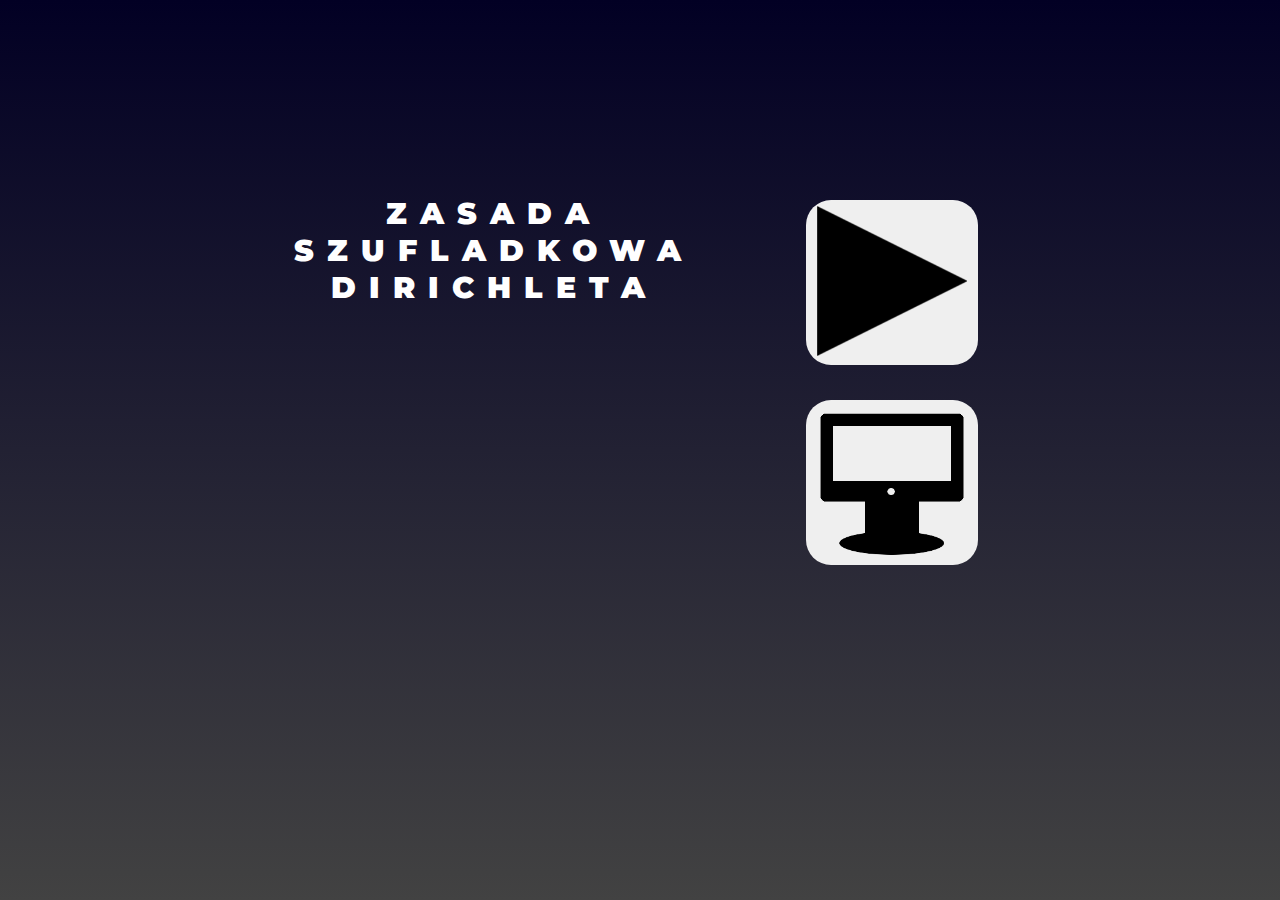
<file: index.html>
﻿<!DOCTYPE html>
<html lang="pl">
<head>
  <meta charset="UTF-8">
  <meta name="viewport" content="width=device-width, initial-scale=1.0">
  <meta http-equiv="x-ua-compatible" content="IE=edge">
  <title>Strona startowa</title>
  <link rel="stylesheet" href="styles.css">
    <script type="text/javascript" src="js/jquery-3.6.0.min.js"></script>
  <script src="js/three.js"></script>
  <script src="js/OrbitControls.js"></script>
  <script src="js/GLTFLoader.js"></script>
  <script src="https://cdnjs.cloudflare.com/ajax/libs/gsap/3.10.3/gsap.min.js"></script>
</head>
<body>

<audio id="audio" src="audio/1.ogg"></audio>
<audio src="audio/2.ogg" id="dialog2"></audio>
<audio src="audio/3d.ogg" id="dialog3"></audio>
<audio src="audio/4d.ogg" id="dialog4"></audio>
<audio src="audio/5.ogg" id="dialog5"></audio>
<audio src="audio/tv1.ogg" id="tv1"></audio>
<audio src="audio/tv2.ogg" id="tv2"></audio>
<audio src="audio/tv3.ogg" id="tv3"></audio>

<div class="startsamouczek">
Przytrzymując prawy przycisk myszy, możesz obracać widok. Jeśli po wskazaniu myszą na dany przedmiot kursor zmienia się w ikonę lupy, oznacza to, że możesz wykonać z nim interakcję. Możesz tego dokonać, klikając na niego.
<button id="przycisksamouczek" onclick="showPage2()"><img id="play" src="img/play.png" alt="Graj"></button>
</div>

<div id="wstep">
  <div id="tytul">ZASADA<br>SZUFLADKOWA<br>DIRICHLETA</div>

  <p>
 <button id="przycisk" onclick="showPage()"><img id="play" src="img/play.png" alt="Graj"></button>
  <button id="przycisk2" onClick="myFunction2()"><img id="komputer" src="img/komputer.png" alt="Kompatybilność"></button>
  <button id="przyciskpowrot" onClick="myFunction3()"><img id="back" src="img/back.png" alt="Powrót"></button>
  </p>



<div id="kompatybilnosc">
<table>
<tbody>
<tr>
<td><img id="ie" src="img/ie.png" alt="Logo Internet Explorer"></td>
<td>Strona może działać nieprawidłowo w przeglądarce Internet Explorer.</td>
</tr>
<tr>
<td><img id="telefon" src="img/tel.png" alt="Logo telefonu"></td>
<td>Korzystanie ze strony na urządzeniach mobilnych jest możliwe, ale nie jest rekomendowane.</td>
</tr>
<tr>
<td><img id="karta" src="img/karta.png" alt="Logo karty"></td>
<td>Przełączanie kart podczas działania strony może zakłócić działanie animacji.</td>
</tr>
</tbody>
</table>
</div>  

</div>

  <div id="napisdialog1"></div>
  <div id="divdoprzejscia">
  <a id="przejscie" href="magicznyswiat.html">Przejdź do następnego etapu</a>
  </div>


<script>
var kliknietopodpowiedz = 0;

let INTERSECTED;


function myFunction2() {
    document.getElementById("kompatybilnosc").style.display = "block";
    document.getElementById("tytul").style.display = "none";
    document.getElementById("przycisk").style.display = "none";
    document.getElementById("przycisk2").style.display = "none";
    document.getElementById("przyciskpowrot").style.display = "block";
}

function myFunction3() {
    document.getElementById("kompatybilnosc").style.display = "none";
    document.getElementById("tytul").style.display = "block";
    document.getElementById("przycisk").style.display = "block";
    document.getElementById("przycisk2").style.display = "block";
    document.getElementById("przyciskpowrot").style.display = "none";
}

function showPage2() {
$(".startsamouczek").css("display", "none");
kliknietopodpowiedz += 1;
}

function showPage() {
$(".startsamouczek").css("display", "flex");
document.getElementById("wstep").style.display = "none";
//document.getElementById("loader").style.display = "block";

	const manager = new THREE.LoadingManager( () => {
	document.getElementById("loader").style.display = "none";
	tl.play();
        tl2.play();
        setTimeout(function(){
      document.getElementById("dialog1").play();
      console.log('your audio is started just now');    
      document.getElementById("napisdialog1").style.display = "block";
    }, 7000)	
	});


    var scene = new THREE.Scene( );
    var camera = new THREE.PerspectiveCamera( 75, window.innerWidth / window.innerHeight, 0.1, 1000 );
    //camera.position.set(2.798, 2.811, 2.215);
//camera.position.set(0.038293980007184175, 2.1637192144026995, 2.521759621788866);
camera.position.set(-0.5961288167567185, 1.7505097305519024, 1.9707992882712717
);


    var renderer = new THREE.WebGLRenderer( {antialias:false, alpha:false} );
    renderer.shadowMap.enabled = true;
    renderer.shadowMap.type = THREE.BasicShadowMap;
    renderer.toneMapping = THREE.ReinhardToneMapping;
    renderer.outputEncoding = THREE.sRGBEncoding;
    renderer.setSize( window.innerWidth, window.innerHeight );

    document.body.appendChild( renderer.domElement );
    
    window.addEventListener( 'resize', function( )
    {
    	var width = window.innerWidth;
        var height = window.innerHeight;
	renderer.setSize( width, height );
	camera.aspect = width / height;
	camera.updateProjectionMatrix( );
    } );


    var controls = new THREE.OrbitControls( camera, renderer.domElement );
controls.mouseButtons = {
	LEFT: THREE.MOUSE.PAN,
	MIDDLE: THREE.MOUSE.DOLLY,
	RIGHT: THREE.MOUSE.ROTATE
}
controls.enablePan = true;
controls.enableZoom = false;
controls.maxDistance = 0.001;
controls.enableDamping = true;
//controls.target.set(-0.047601256407736305, 1.617750443593203, -0,3866159232805251);
controls.target.set(-0.596137870171704, 1.7502811811606698, 1.9698257980497274);

// Instantiate a loader
const loader = new THREE.GLTFLoader();

// Load a glTF resource
loader.load(
	// resource URL
	'3dmodels/fsdfdsfd.gltf',
	// called when the resource is loaded
	function ( gltf ) {
		
		gltf.scene.traverse( function( child ) {

        if ( child instanceof THREE.Mesh ) { child.castShadow = true; child.receiveShadow = true;}
		

    } );


		
	
		scene.add( gltf.scene );

		gltf.animations; // Array<THREE.AnimationClip>
		gltf.scene; // THREE.Group
		gltf.scenes; // Array<THREE.Group>
		gltf.cameras; // Array<THREE.Camera>
		gltf.asset; // Object

	},
	// called while loading is progressing
	function ( xhr ) {

		console.log( ( xhr.loaded / xhr.total * 100 ) + '% loaded' );

	},
	// called when loading has errors
	function ( error ) {

		console.log( 'An error happened' );

	}
);


loader.load(
	// resource URL
	'3dmodels/sciany.gltf',
	// called when the resource is loaded
	function ( gltf ) {
		
		gltf.scene.traverse( function( child ) {

        if ( child instanceof THREE.Mesh ) { child.castShadow = false; child.receiveShadow = true;}
		

    } );


		
	
		scene.add( gltf.scene );
		

		gltf.animations; // Array<THREE.AnimationClip>
		gltf.scene; // THREE.Group
		gltf.scenes; // Array<THREE.Group>
		gltf.cameras; // Array<THREE.Camera>
		gltf.asset; // Object

	},
	// called while loading is progressing
	function ( xhr ) {

		console.log( ( xhr.loaded / xhr.total * 100 ) + '% loaded' );

	},
	// called when loading has errors
	function ( error ) {

		console.log( 'An error happened' );

	}
);

var texture5 = new THREE.TextureLoader().load( "3dmodels/sunset-5474905_1920.jpg" );
const geometry2 = new THREE.PlaneGeometry( 10, 10 );
const material2 = new THREE.MeshBasicMaterial( {map: texture5, side: THREE.DoubleSide} ); 
const plane2 = new THREE.Mesh( geometry2, material2 );
plane2.position.set(-0.32, 0.95, -3.35);
scene.add( plane2 );

var texture6 = new THREE.TextureLoader().load( "3dmodels/lustro.jpg" );
const geometry3 = new THREE.PlaneGeometry( 0.8, 1.9);
const material3 = new THREE.MeshBasicMaterial( {map: texture6, side: THREE.DoubleSide} ); 
const plane3 = new THREE.Mesh( geometry3, material3 );
plane3.rotation.y = Math.PI / 2;
plane3.position.set(-4.44, 2.05, -1.73);
scene.add( plane3 );


     //light
const light = new THREE.AmbientLight( 0xffffff, 0.2 );
scene.add( light );

const light2 = new THREE.DirectionalLight( 0xff1100, 1 );
light2.position.set(7.468, 3.843, -10.385);
light2.castShadow = true;
scene.add( light2 );



//raycaster


const raycaster = new THREE.Raycaster();
const pointer = new THREE.Vector2();

function onPointerMove( event ) {

	// calculate pointer position in normalized device coordinates
	// (-1 to +1) for both components

	pointer.x = ( event.clientX / window.innerWidth ) * 2 - 1;
	pointer.y = - ( event.clientY / window.innerHeight ) * 2 + 1;

}

document.addEventListener( 'pointermove', onPointerMove, false );

function render() {



	// update the picking ray with the camera and pointer position
	raycaster.setFromCamera( pointer, camera );

	// calculate objects intersecting the picking ray
if (kliknietopodpowiedz == 1) {
	var intersects = raycaster.intersectObjects([scene.getObjectByName("lozko", true), scene.getObjectByName("Cube005", true), scene.getObjectByName("Cube010", true), scene.getObjectByName("regal", true), scene.getObjectByName("Cube006", true)]);

  if(intersects.length > 0) {
        $('html,body').css('cursor', 'zoom-in');
    } else {
        $('html,body').css('cursor', 'default');
    }

}

}

function onClick(event) {
pointer.x = ( event.clientX / window.innerWidth ) * 2 - 1;
	pointer.y = - ( event.clientY / window.innerHeight ) * 2 + 1;

  raycaster.setFromCamera(pointer, camera);
if (kliknietopodpowiedz == 1) {
  var intersects = raycaster.intersectObjects([scene.getObjectByName("lozko", true)]);
  if (intersects.length > 0) {
   $("#napisdialog1").text("Nie chcę iść spać. Nie czuję się zmęczona.");
   $("#napisdialog1").css("display", "block");

  var sounds = document.getElementsByTagName('audio');
  for(i=0; i<sounds.length; i++) {sounds[i].pause(); sounds[i].currentTime = 0;}

        var audio = document.getElementById("audio");
        audio.play();
audio.onended = function() {
  $("#napisdialog1").css("display", "none");
};

  }
 var intersects = raycaster.intersectObjects([scene.getObjectByName("Cube005", true)]);
 if (intersects.length > 0) {
camera.position.set(-0.011785569786432151, 1.5835298436086773, 5.4344242375057257);
controls.target.set(0, 2.2331790556788727, -1.2542589647597127);
controls.enabled = false;
controls.enableDamping = false;

setTimeout(
    function() {
camera.position.set(-0.5961288167567185, 1.7505097305519024, 1.9707992882712717
);
controls.target.set(-0.596137870171704, 1.7502811811606698, 1.9698257980497274);
controls.enabled = true;
controls.enableDamping = true;
    }, 2500);


}
 var intersects = raycaster.intersectObjects([scene.getObjectByName("Cube010", true)]);
 if (intersects.length > 0) {

var texture = new THREE.TextureLoader().load( "3dmodels/horse-g8795f5d25_1920.jpg" );
var texture2 = new THREE.TextureLoader().load( "3dmodels/robot-2256814_1920.jpg" );
var texture3 = new THREE.TextureLoader().load( "3dmodels/sunset-5474905_1920.jpg" );
var texture4 = new THREE.TextureLoader().load( "3dmodels/black.jpg" );
const geometry = new THREE.PlaneGeometry( 1.17, 0.65 );
const material = new THREE.MeshBasicMaterial( {map: texture, side: THREE.DoubleSide} ); 
const plane = new THREE.Mesh( geometry, material );
plane.position.set(-4.05, 1.85, 1.3);
plane.rotation.y = Math.PI / 2;
scene.add( plane );

$("#napisdialog1").css("display", "none");

  var sounds = document.getElementsByTagName('audio');
  for(i=0; i<sounds.length; i++) {sounds[i].pause(); sounds[i].currentTime = 0;}

        var audio = document.getElementById("tv1");
        audio.play();
        audio.onended = function() {
        plane.material.map = texture2;

       var sounds = document.getElementsByTagName('audio');
       var audio = document.getElementById("tv2");
       audio.play();
       audio.onended = function() {

       plane.material.map = texture3;
       var sounds = document.getElementsByTagName('audio');
       var audio = document.getElementById("tv3");
       audio.play();
       audio.onended = function() {
       plane.material.map = texture4;
   $("#napisdialog1").text("Nudy...");
  $("#napisdialog1").css("display", "block");

  var sounds = document.getElementsByTagName('audio');
  for(i=0; i<sounds.length; i++) {sounds[i].pause(); sounds[i].currentTime = 0;}

       var audio = document.getElementById("dialog2");
      audio.play();
audio.onended = function() {
  $("#napisdialog1").css("display", "none");
};
};
};
};



}
 var intersects = raycaster.intersectObjects([scene.getObjectByName("regal", true)]);
 if (intersects.length > 0) {
   $("#napisdialog1").text("„Pokój bez książek jest jak ciało bez duszy.”");
   $("#napisdialog1").css("display", "block");

  var sounds = document.getElementsByTagName('audio');
  for(i=0; i<sounds.length; i++) {sounds[i].pause(); sounds[i].currentTime = 0;}

        var audio = document.getElementById("dialog3");
        audio.play();
audio.onended = function() {
  $("#napisdialog1").css("display", "none");
};
}
 var intersects = raycaster.intersectObjects([scene.getObjectByName("Cube006", true)]);
 if (intersects.length > 0) {
plane3.material.map = texture6;
   $("#napisdialog1").text("Lustereczko, powiedz przecie, kto jest najpiękniejszy na świecie?");
   $("#napisdialog1").css("display", "block");

  var sounds = document.getElementsByTagName('audio');
  for(i=0; i<sounds.length; i++) {sounds[i].pause(); sounds[i].currentTime = 0;}

        var audio = document.getElementById("dialog4");
        audio.play();
audio.onended = function() {
  $("#napisdialog1").css("display", "none");
 
var texture7 = new THREE.TextureLoader().load( "3dmodels/portal.jpg" );
plane3.material.map = texture7;

 const tl = new TimelineMax();
tl.to (light, {
  intensity: 100,
}, 0)
tl.to (light, {
  intensity: 0.2,
}, 0)

setTimeout(
    function() {
      $("#napisdialog1").css("display", "block");
      $("#napisdialog1").text("A co to?");
	
  var sounds = document.getElementsByTagName('audio');
  for(i=0; i<sounds.length; i++) {sounds[i].pause(); sounds[i].currentTime = 0;}

        var audio = document.getElementById("dialog5");
        audio.play();
audio.onended = function() {
  $("#napisdialog1").css("display", "none");

camera.position.set(-1.6944849007488743, 2.117329224200227, -1.7617290202583185);
controls.target.set(-2.383788409832244, 2.1, -1.7806464187169426);
controls.enabled = false;
controls.enableDamping = false;

setTimeout(
    function() {
camera.position.set(-0.5961288167567185, 1.7505097305519024, 1.9707992882712717
);
controls.target.set(-0.596137870171704, 1.7502811811606698, 1.9698257980497274);
controls.enabled = true;
controls.enableDamping = true;
$("#przejscie").css("display", "block");
    }, 5000);

};

    }, 1200);

}
}
}
}

window.addEventListener( "pointerdown", onClick);

window.requestAnimationFrame(render);

// game logic
    var update = function( )
    {
    };
    


    // run game loop (update, render, repeat)
    var GameLoop = function( )
    {
      requestAnimationFrame( GameLoop );
      controls.update();
      update( );
      render( );
      renderer.render( scene, camera );
      console.log(camera.position);
      console.log(controls.target);
    };
 

    GameLoop( );
      window.scene = scene;


}



</script>




</body>
</html>
</file>
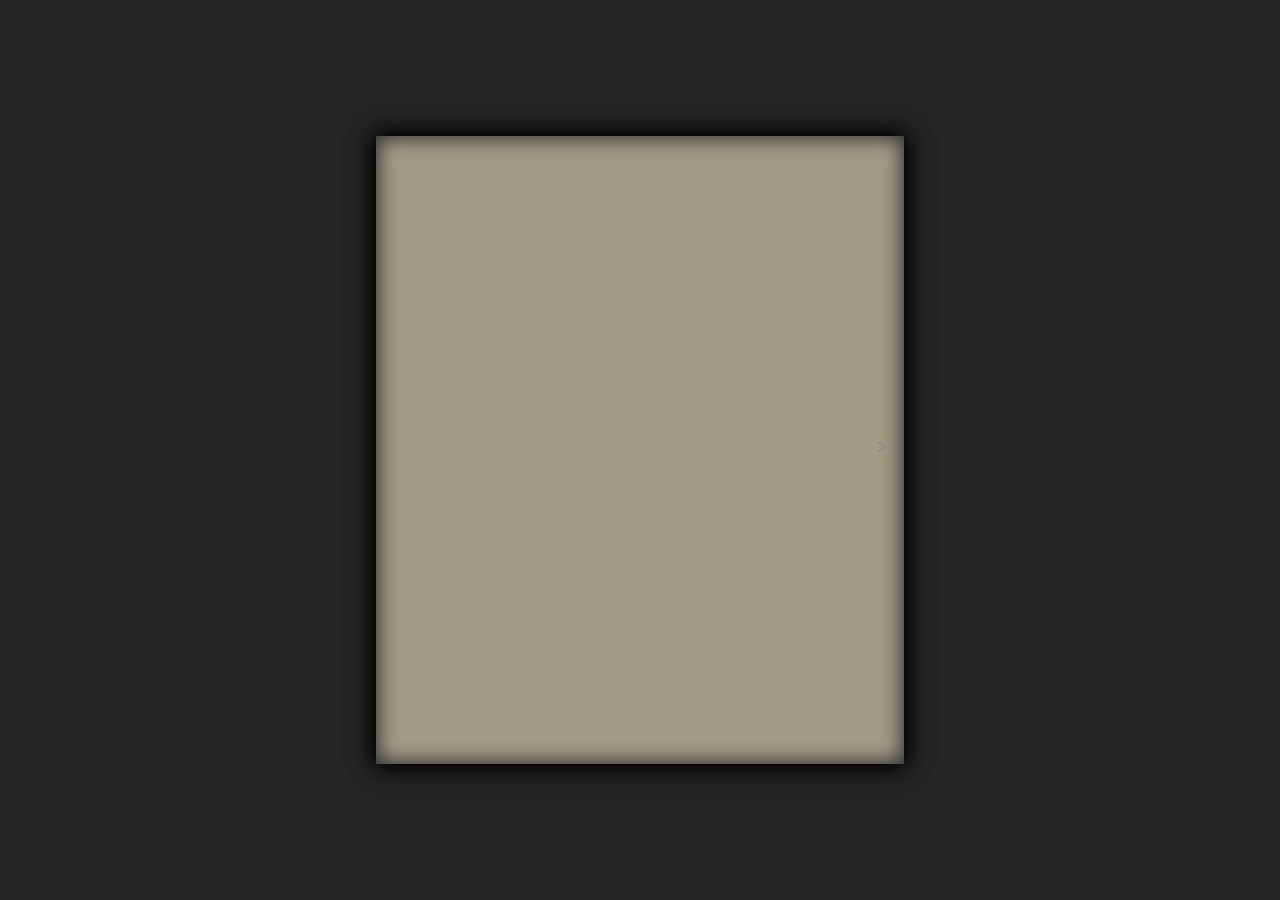
<file: ksiazka.html>
﻿<!DOCTYPE html>
<html lang="pl">
<head>
  <meta charset="UTF-8">
  <meta name="viewport" content="width=device-width, initial-scale=1.0">
  <meta http-equiv="x-ua-compatible" content="IE=edge">
  <title>Książka</title>
  <link rel="stylesheet" href="styles.css">
    <script type="text/javascript" src="js/jquery-3.6.0.min.js"></script>
  <script src="js/three.js"></script>
  <script src="js/OrbitControls.js"></script>
  <script src="js/GLTFLoader.js"></script>
  <script src="https://cdnjs.cloudflare.com/ajax/libs/gsap/3.10.3/gsap.min.js"></script>
</head>
<body style="overflow-x: auto; background: rgb(38,38,38);
background: linear-gradient(180deg, rgba(38,38,38,1) 0%, rgba(38,38,38,1) 100%);
background-repeat: no-repeat;
background-attachment: fixed;">

<audio id="audio" src="https://interactive-examples.mdn.mozilla.net/media/cc0-audio/t-rex-roar.mp3"></audio>
<audio id="ksiazka" src="audio/ksiazka.mp3"></audio>
<audio src="audio/1b (1).mp3" id="dialog1"></audio>



<div class="slideshow-container">

<div class="mySlides" style="background-color: #a49b84; box-shadow: inset 0 0 20px 2px #282a2d, 0px 0px 24px 0px rgba(0, 0, 0, 1);">

</div>

<div class="mySlides">
  <p>13 lutego, w 1805 roku w mieście Düren na świat przybył Johann Peter
Gustav. Jego dziadek pochodził z&nbsp;miasta Richelet, stąd nazwisko, które pochodzi od wyrażenia „Le jeune de Richelet” – „Młody z Richelet”.</p>
<button class="przyciskczytaj" onclick="play(1)">Czytaj</button>
<audio id="audio-1" src="audio/ksiazka/5.ogg"></audio>
</div>

<div class="mySlides">
  <p>W wieku dwunastu lat Dirichlet rozwinął swoją pasję do matematyki. Z&nbsp;&nbsp;uwagi na to, że jego rodzina nie była zamożna, zbierał on kieszonkowe, by móc za nie kupić książki matematyczne.</p>
<button class="przyciskczytaj" onclick="play(2)">Czytaj</button>
<audio id="audio-2" src="audio/ksiazka/6b.ogg"></audio>
</div>

<div class="mySlides">
  <p>W 1817 roku zaczął uczęszczać do gimnazjum w Bonn, lecz po dwóch latach przeniósł się do gimnazjum jezuickiego w&nbsp;Kolonii.</p>
<button class="przyciskczytaj" onclick="play(3)">Czytaj</button>
<audio id="audio-3" src="audio/ksiazka/8.ogg"></audio>
</div>

<div class="mySlides">
  <p>Dirichlet był gotowy do podjęcia studiów. Z&nbsp;&nbsp;uwagi na niezbyt wysoki poziom nauczania w&nbsp;Niemczech, zdecydował się na studia w Paryżu. Wyruszył więc w maju 1822 roku do Francji, niosąc ze sobą „Disquisitiones Arithmeticae” - książkę, którą stale przy sobie trzymał.</p>
<button class="przyciskczytaj" onclick="play(4)">Czytaj</button>
<audio id="audio-4" src="audio/ksiazka/9b.ogg"></audio>
</div>

<div class="mySlides">
  <p>W 1823 roku generał Maximilien Foy zatrudnił go jako korepetytora, który uczył jego dzieci języka niemieckiego. Wynagrodzenie pozwoliło Dirichletowi uniezależnić się od wsparcia finansowego rodziców.</p>
<button class="przyciskczytaj" onclick="play(5)">Czytaj</button>
<audio id="audio-5" src="audio/ksiazka/10b.ogg"></audio>
</div>

<div class="mySlides">
  <p>Niestety, generał zmarł dwa lata później. Dirichlet od 1827 roku prowadził wykłady we&nbsp;Wrocławiu. Napotkał jednak ten sam problem, który spowodował, że wybrał naukę w&nbsp;Paryżu – poziom uniwersytetu był niski. Dirichlet przeniósł się do Berlina, gdzie został profesorem. Nie był on jednak z&nbsp;tego w pełni zadowolony. Natłok obowiązków, które na niego spadły, ograniczał czas, który mógł poświęcić na badania.</p>
<button class="przyciskczytaj" onclick="play(6)">Czytaj</button>
<audio id="audio-6" src="audio/ksiazka/11.ogg"></audio>
</div>

<div class="mySlides">
  <p>W 1829 roku Dirichlet poznał matematyka, Carla Jacobiego. Po pewnym czasie zostali bliskimi przyjaciółmi i wspierali się nawzajem w&nbsp;swoich badaniach. W 1843 roku Jacobi zachorował. Lekarz poradził mu, by wybrał się do Włoch, gdzie będzie mógł dojść do siebie. Dirichlet dołączył do niego w podróży.</p>
<button class="przyciskczytaj" onclick="play(7)">Czytaj</button>
<audio id="audio-7" src="audio/ksiazka/12b.ogg"></audio>
</div>

<div class="mySlides">
  <p>W 1855 roku Dirichlet otrzymał stanowisko na uniwersytecie w Getyndze. Dzięki nowej pracy, miał on więcej czasu na badania i&nbsp;mógł nawiązać kontakt z&nbsp;naukowcami nowego pokolenia.</p>
<button class="przyciskczytaj" onclick="play(8)">Czytaj</button>
<audio id="audio-8" src="audio/ksiazka/14b.ogg"></audio>
</div>

<div class="mySlides">
  <p>Niestety, nie mógł się nacieszyć nią zbyt długo. Latem 1858 roku, podczas podróży do Szwajcarii, Dirichlet doznał zawału serca. Zmarł 5 maja 1859 roku.</p>
<button class="przyciskczytaj" onclick="play(9)">Czytaj</button>
<audio id="audio-9" src="audio/ksiazka/15.ogg"></audio>
</div>

<div class="mySlides" style="background-color: #a49b84; box-shadow: inset 0 0 20px 2px #282a2d, 0px 0px 24px 0px rgba(0, 0, 0, 1);">

</div>

<div class="mySlides" style="background-color: #a49b84; box-shadow: inset 0 0 20px 2px #282a2d, 0px 0px 24px 0px rgba(0, 0, 0, 1);">

</div>

<a class="prev" onclick="plusSlides(-1)"><</a>
<a class="next" onclick="plusSlides(1)">></a>

</div>

<script>


var slideIndex = 1;
showSlides(slideIndex);




function plusSlides(n) {
  showSlides(slideIndex += n);

  var sounds = document.getElementsByTagName('audio');
  for(i=0; i<sounds.length; i++) {sounds[i].pause(); sounds[i].currentTime = 0;}
 
var audio = document.getElementById("ksiazka");
        audio.play();

}

function currentSlide(n) {
  showSlides(slideIndex = n);
}

function showSlides(n) {
  var i;
  var slides = document.getElementsByClassName("mySlides");
  if (n > slides.length) {slideIndex = 1}    
  if (n < 1) {slideIndex = slides.length}
  for (i = 0; i < slides.length; i++) {
      slides[i].style.display = "none";  
  }
  slides[slideIndex-1].style.display = "flex"; 
if (slideIndex === 1) {
document.getElementsByClassName('prev')[0].style.display="none";
}
if (slideIndex === 2) {
document.getElementsByClassName('prev')[0].style.display="block";
}
if (slideIndex === 12) {
document.getElementsByClassName('prev')[0].style.display="none";
document.getElementsByClassName('next')[0].style.display="none";
window.location.href = "quiz.html";
}



}


function play(nr) {
  var audio = document.getElementById("audio-"+nr);
  audio.play(); 
}


</script>

</body>
</html>
</file>
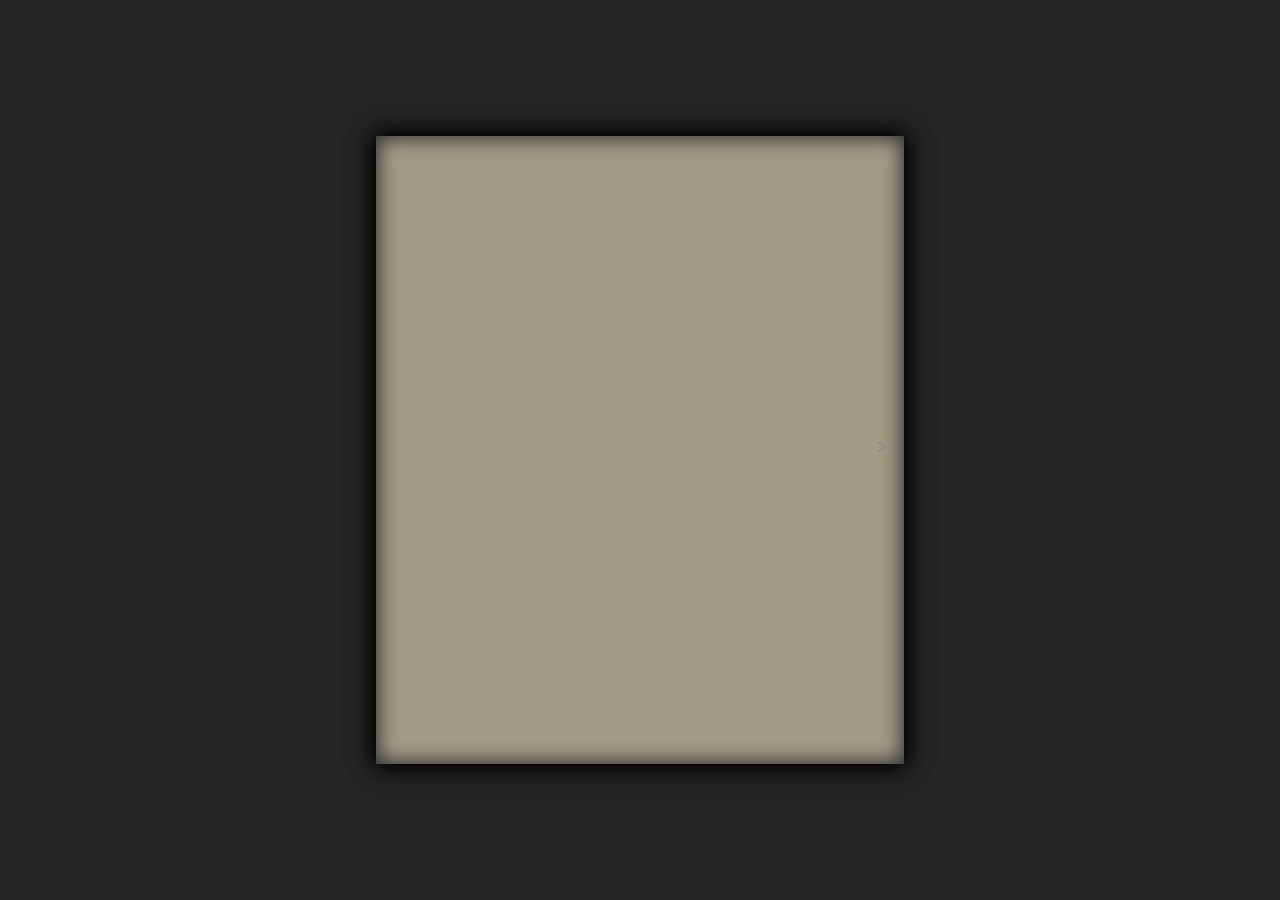
<file: ksiazkazakonczenie.html>
﻿<!DOCTYPE html>
<html lang="pl">
<head>
  <meta charset="UTF-8">
  <meta name="viewport" content="width=device-width, initial-scale=1.0">
  <meta http-equiv="x-ua-compatible" content="IE=edge">
  <title>Książka</title>
  <link rel="stylesheet" href="styles.css">
    <script type="text/javascript" src="js/jquery-3.6.0.min.js"></script>
  <script src="js/three.js"></script>
  <script src="js/OrbitControls.js"></script>
  <script src="js/GLTFLoader.js"></script>
  <script src="https://cdnjs.cloudflare.com/ajax/libs/gsap/3.10.3/gsap.min.js"></script>
</head>
<body style="overflow-x: auto; background: rgb(38,38,38);
background: linear-gradient(180deg, rgba(38,38,38,1) 0%, rgba(38,38,38,1) 100%);
background-repeat: no-repeat;
background-attachment: fixed;">

<audio id="ksiazka" src="audio/ksiazka.mp3"></audio>



<div class="slideshow-container">

<div class="mySlideszakonczenie" style="background-color: #a49b84; box-shadow: inset 0 0 20px 2px #282a2d, 0px 0px 24px 0px rgba(0, 0, 0, 1);">

</div>

<div class="mySlideszakonczenie">
  <div id="podspodemtekst"><p><b>Spis treści</b></p></div>
  <div id="podspodemtekst1"><p>Teoria</p></div>
  <div id="podspodemtekst2"><p>Zadania do samodzielnego rozwiązania</p></div>
  <div id="podspodemtekst3"><p>Podziękowania</p></div>
</div>

<div class="mySlideszakonczenie">
  <div id="podspodemtekst"><p><b>Teoria</b></p></div>
  <img id="zdjecieteoria1" src="img/teoria1.jpg" alt="Zrzut ekranu z gry umieszczonej na stronie">
   <div id="zasadatekst"><b>Zasada szufladkowa Dirichleta</b></div>
  <div id="podspodemtekst4"><p>Jeśli umieścimy więcej niż <i>n</i> przedmiotów w&nbsp;<i>n</i>&nbsp;szufladach, to przynajmniej w jednej szufladzie&nbsp;znajdzie się więcej niż jeden przedmiot.</p></div>

</div>

<div class="mySlideszakonczenie">
<div id="podspodemtekst"><p><b>Teoria</b></p></div>
<img id="zdjecieteoria2" src="img/teoria2.jpg" alt="Zrzut ekranu z gry umieszczonej na stronie">
</div>

<div class="mySlideszakonczenie">
<div id="podspodemtekst"><p><b>Teoria</b></p></div>
  <p>Dzielimy kwadrat o boku 2 na cztery mniejsze kwadraty o boku 1. Są one odpowiednikiem szufladek, a punkty - przedmiotów. Skoro powstałych kwadratów jest 4, punktów zaś 5, przynajmniej na jednym kwadracie znajdzie się więcej niż jeden punkt. Najdłuższym odcinkiem w kwadracie jest jego przekątna, więc mamy pewność, że co najmniej dwa punkty są od siebie odległe o nie więcej niż długość przekątnej kwadratu o boku 1.</p></div>

<div class="mySlideszakonczenie">
<div id="podspodemtekst"><p><b>Zadania do samodzielnego rozwiązania</b></p></div>
  <p>Na odcinku o długości 2 m narysowano dziewięć różnych punktów. Udowodnij, że co najmniej dwa z tych punktów są od siebie oddalone o nie więcej niż 25&nbsp;cm.</p>
</div>

<div class="mySlideszakonczenie">
<div id="podspodemtekst"><p><b>Zadania do samodzielnego rozwiązania</b></p></div>
  <p>W sześcianie o krawędzi 2 leży dziewięć punktów. Udowodnij, że wśród nich znajdują się dwa punkty odległe od siebie o nie więcej niż &#8730;3.</p>
</div>

<div class="mySlideszakonczenie">
<div id="podspodemtekst"><p><b>Zadania do samodzielnego rozwiązania</b></p></div>
  <p>Wykaż, że w grupie 13 osób co najmniej dwie urodziły się w tym samym miesiącu.</p>
</div>

<div class="mySlideszakonczenie">
<div id="podspodemtekst"><p><b>Zadania do samodzielnego rozwiązania</b></p></div>
  <p>Klasa 3B liczy 27 osób. Uzasadnij stwierdzenie, że przynajmniej dwie z&nbsp;nich mają taką samą liczbę znajomych z klasy.</p>
</div>

<div class="mySlideszakonczenie">
<div id="podspodemtekst"><p><b>Podziękowania</b></p></div>
  <p>Serdeczne podziękowania dla pana Daniela Danieluka za wsparcie merytoryczne oraz <a href="https://www.youtube.com/c/CarmelaGames">Carmeli</a> za użyczenie swojego głosu.</p>
</div>

<div class="mySlideszakonczenie" style="background-color: #a49b84; box-shadow: inset 0 0 20px 2px #282a2d, 0px 0px 24px 0px rgba(0, 0, 0, 1);">

</div>

<a class="prev" onclick="plusSlides(-1)"><</a>
<a class="next" onclick="plusSlides(1)">></a>

</div>

<script>


var slideIndex = 1;
showSlides(slideIndex);




function plusSlides(n) {
  showSlides(slideIndex += n);

  var sounds = document.getElementsByTagName('audio');
  for(i=0; i<sounds.length; i++) {sounds[i].pause(); sounds[i].currentTime = 0;}
 
var audio = document.getElementById("ksiazka");
        audio.play();

}

function currentSlide(n) {
  showSlides(slideIndex = n);
}

function showSlides(n) {
  var i;
  var slides = document.getElementsByClassName("mySlideszakonczenie");
  if (n > slides.length) {slideIndex = 1}    
  if (n < 1) {slideIndex = slides.length}
  for (i = 0; i < slides.length; i++) {
      slides[i].style.display = "none";  
  }
  slides[slideIndex-1].style.display = "flex"; 
if (slideIndex === 1) {
document.getElementsByClassName('prev')[0].style.display="none";
document.getElementsByClassName('next')[0].style.display="block";
}
if (slideIndex === 2) {
document.getElementsByClassName('prev')[0].style.display="block";
document.getElementsByClassName('next')[0].style.display="block";
}
if (slideIndex === 10) {
document.getElementsByClassName('prev')[0].style.display="block";
document.getElementsByClassName('next')[0].style.display="block";
}
if (slideIndex === 11) {
document.getElementsByClassName('prev')[0].style.display="block";
document.getElementsByClassName('next')[0].style.display="none";
}



}


</script>

</body>
</html>
</file>
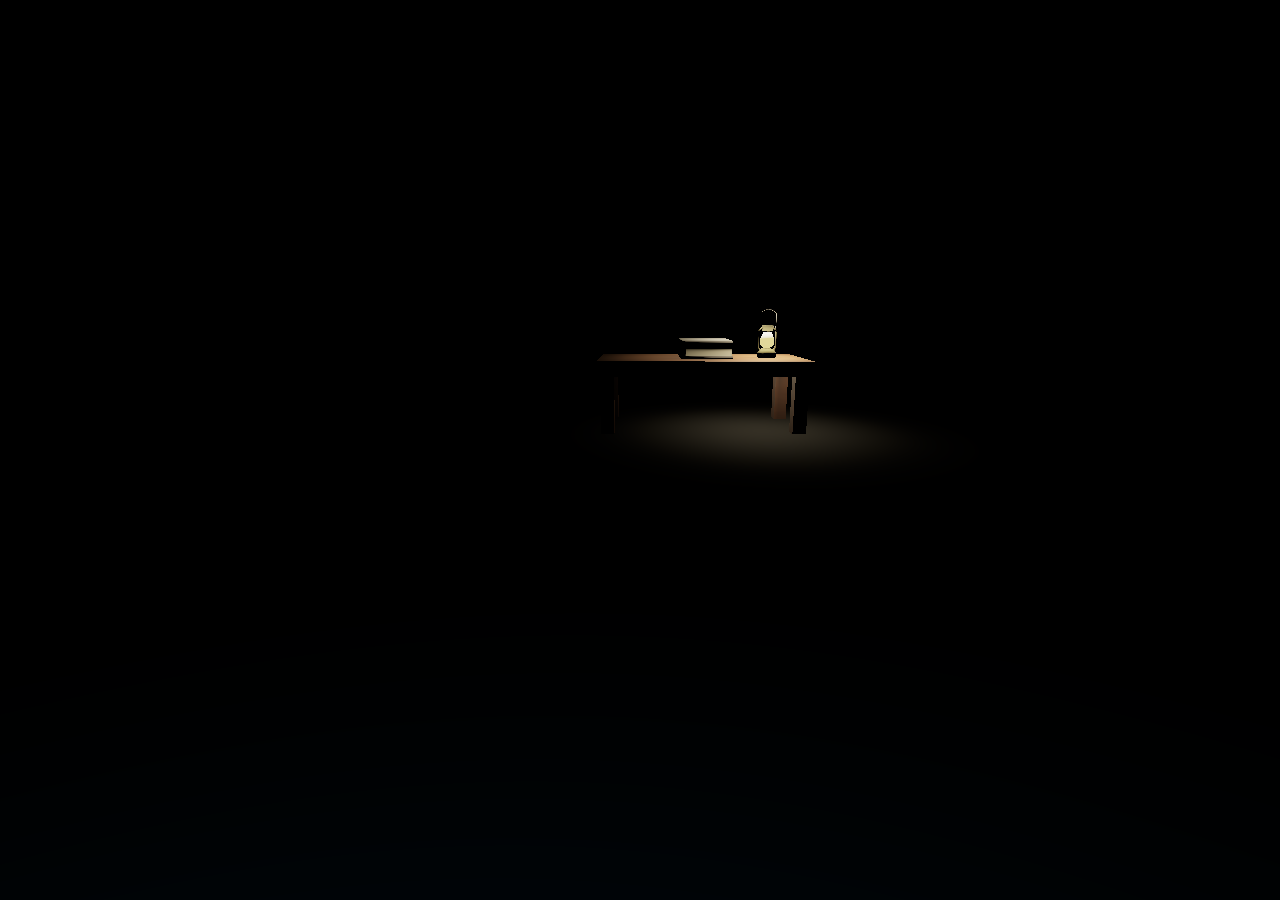
<file: magicznyswiat.html>
﻿<!DOCTYPE html>
<html lang="pl">
<head>
  <meta charset="UTF-8">
  <meta name="viewport" content="width=device-width, initial-scale=1.0">
  <meta http-equiv="x-ua-compatible" content="IE=edge">
  <title>Magiczny świat</title>
  <link rel="stylesheet" href="styles.css">
    <script type="text/javascript" src="js/jquery-3.6.0.min.js"></script>
  <script src="js/three.js"></script>
  <script src="js/OrbitControls.js"></script>
  <script src="js/GLTFLoader.js"></script>
  <script src="https://cdnjs.cloudflare.com/ajax/libs/gsap/3.10.3/gsap.min.js"></script>
</head>
<body>

<audio id="audio" src="audio/6a.ogg"></audio>
<audio src="audio/7a.ogg" id="dialog1"></audio>

  <div id="napisdialog1"></div>


<script>

let INTERSECTED;



    var scene = new THREE.Scene( );
    var camera = new THREE.PerspectiveCamera( 75, window.innerWidth / window.innerHeight, 0.1, 1000 );
    //camera.position.set(2.798, 2.811, 2.215);
//camera.position.set(0.038293980007184175, 2.1637192144026995, 2.521759621788866);
camera.position.set(-0.5961288167567185, 1.7505097305519024, 1.9707992882712717
);


    var renderer = new THREE.WebGLRenderer( {antialias:false, alpha:false} );
    renderer.shadowMap.enabled = true;
    renderer.shadowMap.type = THREE.BasicShadowMap;
    renderer.toneMapping = THREE.ReinhardToneMapping;
    renderer.outputEncoding = THREE.sRGBEncoding;
    renderer.setSize( window.innerWidth, window.innerHeight );

    document.body.appendChild( renderer.domElement );
    
    window.addEventListener( 'resize', function( )
    {
    	var width = window.innerWidth;
        var height = window.innerHeight;
	renderer.setSize( width, height );
	camera.aspect = width / height;
	camera.updateProjectionMatrix( );
    } );


    var controls = new THREE.OrbitControls( camera, renderer.domElement );
controls.mouseButtons = {
	LEFT: THREE.MOUSE.PAN,
	MIDDLE: THREE.MOUSE.DOLLY,
	RIGHT: THREE.MOUSE.ROTATE
}
controls.enablePan = true;
controls.enableZoom = false;
controls.maxDistance = 0.001;
controls.enableDamping = true;
//controls.target.set(-0.047601256407736305, 1.617750443593203, -0,3866159232805251);
controls.target.set(-0.596137870171704, 1.7502811811606698, 1.9698257980497274);

// Instantiate a loader
const loader = new THREE.GLTFLoader();

loader.load(
	// resource URL
	'3dmodels/stolzksiazka.gltf',
	// called when the resource is loaded
	function ( gltf ) {
		
		gltf.scene.traverse( function( child ) {

        if ( child instanceof THREE.Mesh ) { child.castShadow = true; child.receiveShadow = true;}
		

    } );

	
		scene.add( gltf.scene );

		gltf.animations; // Array<THREE.AnimationClip>
		gltf.scene; // THREE.Group
		gltf.scenes; // Array<THREE.Group>
		gltf.cameras; // Array<THREE.Camera>
		gltf.asset; // Object

	},
	// called while loading is progressing
	function ( xhr ) {

		console.log( ( xhr.loaded / xhr.total * 100 ) + '% loaded' );

	},
	// called when loading has errors
	function ( error ) {

		console.log( 'An error happened' );

	}
);

loader.load(
	// resource URL
	'3dmodels/zarowka.gltf',
	// called when the resource is loaded
	function ( gltf ) {
		
		gltf.scene.traverse( function( child ) {

        if ( child instanceof THREE.Mesh ) { child.material = new THREE.MeshStandardMaterial( {emissive: 0xffbb29, emissiveIntensity: 3, side: THREE.DoubleSide} ); }
		

    } );

	
		scene.add( gltf.scene );

		gltf.animations; // Array<THREE.AnimationClip>
		gltf.scene; // THREE.Group
		gltf.scenes; // Array<THREE.Group>
		gltf.cameras; // Array<THREE.Camera>
		gltf.asset; // Object

	},
	// called while loading is progressing
	function ( xhr ) {

		console.log( ( xhr.loaded / xhr.total * 100 ) + '% loaded' );

	},
	// called when loading has errors
	function ( error ) {

		console.log( 'An error happened' );

	}
);


var texture = new THREE.TextureLoader().load( "3dmodels/portal.jpg" );
const geometry = new THREE.PlaneGeometry( 0.8, 1.9);
const material = new THREE.MeshBasicMaterial( {map: texture, side: THREE.DoubleSide} ); 
const plane = new THREE.Mesh( geometry, material );
plane.position.set(-0.896, 2.015, 6.335);
scene.add( plane );

const geometry2 = new THREE.PlaneGeometry( 30, 30);
const material2 = new THREE.MeshStandardMaterial( {color: 0x000000, side: THREE.DoubleSide} );
const plane2 = new THREE.Mesh( geometry2, material2 );
plane2.position.set(-0.035, -0.066, 0);
plane2.rotation.x = 3*Math.PI/2;
scene.add( plane2 );


     //light

const light = new THREE.PointLight( 0x009dff, 10, 8, 5 );
light.position.set( -0.912, 2.196, 3.976 );
scene.add( light );

const light2 = new THREE.PointLight( 0xFDD081, 40, 5, 7 );
light2.position.set( 1.251, 1.675, -7.179 );
scene.add( light2 );


//raycaster


const raycaster = new THREE.Raycaster();
const pointer = new THREE.Vector2();

function onPointerMove( event ) {

	// calculate pointer position in normalized device coordinates
	// (-1 to +1) for both components

	pointer.x = ( event.clientX / window.innerWidth ) * 2 - 1;
	pointer.y = - ( event.clientY / window.innerHeight ) * 2 + 1;

}

document.addEventListener( 'mousemove', onPointerMove, false );

function render() {

	// update the picking ray with the camera and pointer position
	raycaster.setFromCamera( pointer, camera );

	// calculate objects intersecting the picking ray
	var intersects = raycaster.intersectObjects([scene.getObjectByName("Cube", true), scene.getObjectByName("Cube003", true), scene.getObjectByName("Swiatlo", true), scene.getObjectByName("Cylinder002", true), scene.getObjectByName("Cube006", true)]);

  if(intersects.length > 0) {
        $('html,body').css('cursor', 'zoom-in');
    } else {
        $('html,body').css('cursor', 'default');
    }



}

function onClick(event) {
  raycaster.setFromCamera(pointer, camera);
  var intersects = raycaster.intersectObjects([scene.getObjectByName("Cube006", true)]);
  if (intersects.length > 0) {
   $("#napisdialog1").text("Halo? Czy ktoś mnie słyszy? Nie mogę stąd wyjść...");
   $("#napisdialog1").css("display", "block");

  var sounds = document.getElementsByTagName('audio');
  for(i=0; i<sounds.length; i++) {sounds[i].pause(); sounds[i].currentTime = 0;}

        var audio = document.getElementById("audio");
        audio.play();
audio.onended = function() {
  $("#napisdialog1").css("display", "none");
};

  }

var intersects = raycaster.intersectObjects([scene.getObjectByName("Cube", true), scene.getObjectByName("Cube003", true), scene.getObjectByName("Swiatlo", true), scene.getObjectByName("Cylinder002", true)]);
  if (intersects.length > 0) {
   camera.position.set(-0.030385636768784058, 10.206926073683357, -7.155149442808581

);
controls.target.set(-0.03022763148390864, 2.5059954453180926, -7.248302313599753);
controls.enabled = false;
controls.enableDamping = false;

setTimeout(
    function() {
$("#napisdialog1").text("Stara, zakurzona książka. Ciekawe, co w niej jest...");
   $("#napisdialog1").css("display", "block");


var sounds = document.getElementsByTagName('audio');
  for(i=0; i<sounds.length; i++) {sounds[i].pause(); sounds[i].currentTime = 0;}

        var audio = document.getElementById("dialog1");
        audio.play();
audio.onended = function() {
  $("#napisdialog1").css("display", "none");
  window.location.href = "ksiazka.html";
};
    }, 1000);

}

}


window.addEventListener( "click", onClick );

window.requestAnimationFrame(render);


// game logic
    var update = function( )
    {
    };
    


    // run game loop (update, render, repeat)
    var GameLoop = function( )
    {
      requestAnimationFrame( GameLoop );
      controls.update();
      update( );
      render( );
      renderer.render( scene, camera );
      console.log(camera.position);
      console.log(controls.target);
    };
 

    GameLoop( );
      window.scene = scene;






</script>




</body>
</html>
</file>
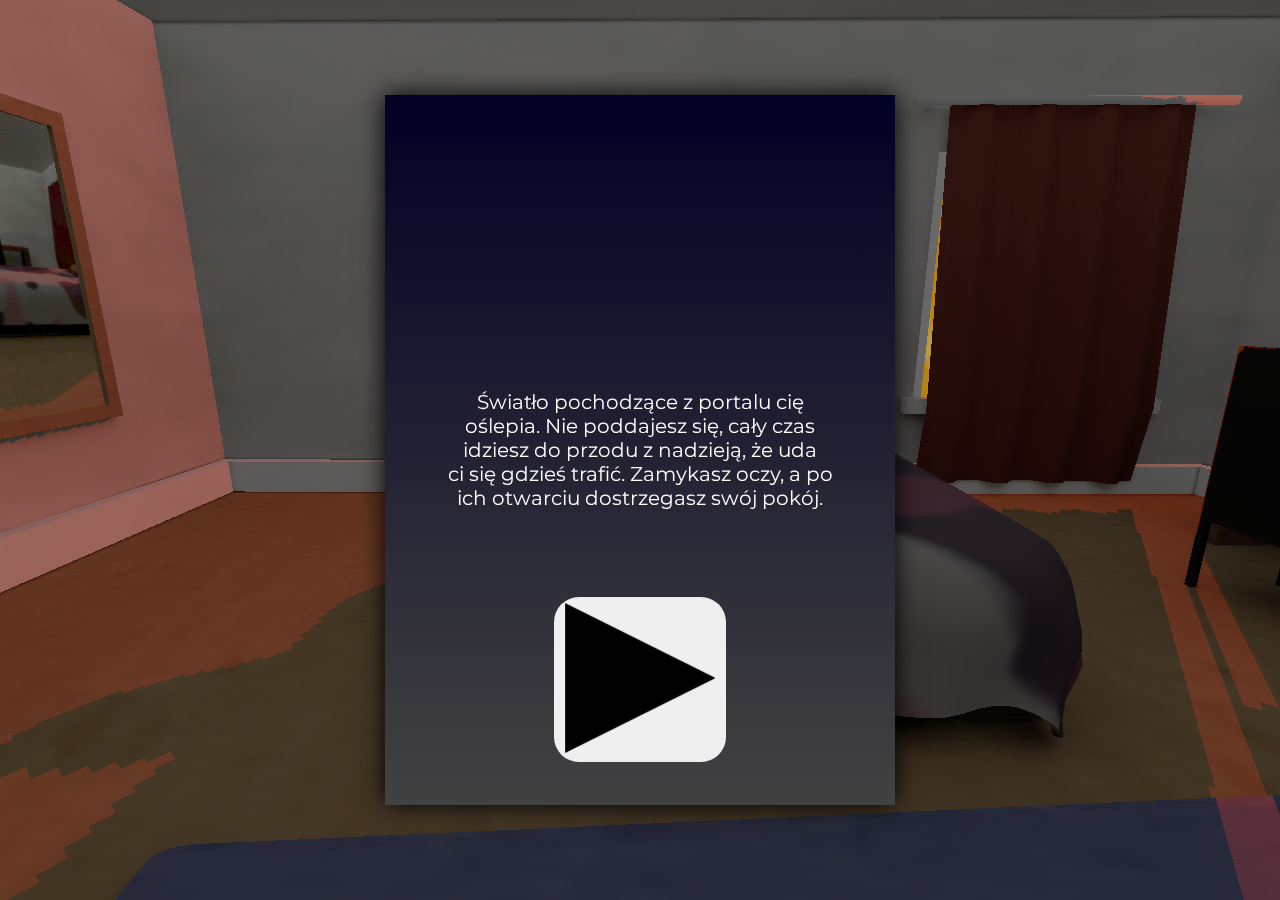
<file: powrot.html>
﻿<!DOCTYPE html>
<html lang="pl">
<head>
  <meta charset="UTF-8">
  <meta name="viewport" content="width=device-width, initial-scale=1.0">
  <meta http-equiv="x-ua-compatible" content="IE=edge">
  <title>Powrót</title>
  <link rel="stylesheet" href="styles.css">
    <script type="text/javascript" src="js/jquery-3.6.0.min.js"></script>
  <script src="js/three.js"></script>
  <script src="js/OrbitControls.js"></script>
  <script src="js/GLTFLoader.js"></script>
  <script src="js/dat.gui.js"></script>
  <script src="https://cdnjs.cloudflare.com/ajax/libs/gsap/3.10.3/gsap.min.js"></script>
</head>
<body>

<audio id="audio" src="audio/6a.ogg"></audio>
<audio src="audio/koniec/47.ogg" id="dialog1"></audio>
<audio src="audio/koniec/48.ogg" id="dialog2"></audio>

<div class="samouczek">
Światło pochodzące z portalu cię oślepia. Nie poddajesz się, cały czas idziesz do przodu z nadzieją, że uda ci&nbsp;się gdzieś trafić. Zamykasz oczy, a po ich otwarciu dostrzegasz swój pokój.
<button id="przycisksamouczek" onclick="showPage()"><img id="play" src="img/play.png" alt="Graj"></button>
</div>

  <div id="napisdialog1"></div>


<script>

var kliknietopodpowiedz = 0;

function showPage() {
$(".samouczek").css("display", "none");
kliknietopodpowiedz += 1;

$("#napisdialog1").text("To była długa wędrówka. Na szczęście wydostałam się z tego magicznego świata. Nie wiem, co się wydarzyło. Może... to był po prostu sen?");
   $("#napisdialog1").css("display", "block");


var sounds = document.getElementsByTagName('audio');
  for(i=0; i<sounds.length; i++) {sounds[i].pause(); sounds[i].currentTime = 0;}

        var audio = document.getElementById("dialog1");
        audio.play();
audio.onended = function() {
  $("#napisdialog1").css("display", "none");
};

}

let INTERSECTED;



    var scene = new THREE.Scene( );
    var camera = new THREE.PerspectiveCamera( 75, window.innerWidth / window.innerHeight, 0.1, 1000 );
camera.position.set(-0.5961288167567185, 1.7505097305519024, 1.9707992882712717
);



    var renderer = new THREE.WebGLRenderer( {antialias:false, alpha:false} );
    renderer.shadowMap.enabled = true;
    renderer.shadowMap.type = THREE.BasicShadowMap;
    renderer.toneMapping = THREE.ReinhardToneMapping;
    renderer.outputEncoding = THREE.sRGBEncoding;
    renderer.setSize( window.innerWidth, window.innerHeight );

    document.body.appendChild( renderer.domElement );
    
    window.addEventListener( 'resize', function( )
    {
    	var width = window.innerWidth;
        var height = window.innerHeight;
	renderer.setSize( width, height );
	camera.aspect = width / height;
	camera.updateProjectionMatrix( );
    } );


    var controls = new THREE.OrbitControls( camera, renderer.domElement );
controls.mouseButtons = {
	LEFT: THREE.MOUSE.PAN,
	MIDDLE: THREE.MOUSE.DOLLY,
	RIGHT: THREE.MOUSE.ROTATE
}
controls.enablePan = true;
controls.enableZoom = false;
controls.maxDistance = 0.001;
controls.enableDamping = true;
controls.target.set(-0.596137870171704, 1.7502811811606698, 1.9698257980497274);


// Instantiate a loader
const loader = new THREE.GLTFLoader();

loader.load(
	// resource URL
	'3dmodels/fsdfdsfd.gltf',
	// called when the resource is loaded
	function ( gltf ) {
		
		gltf.scene.traverse( function( child ) {

        if ( child instanceof THREE.Mesh ) { child.castShadow = true; child.receiveShadow = true;}
		

    } );

	
		scene.add( gltf.scene );
		poZaladowaniu();
		gltf.animations; // Array<THREE.AnimationClip>
		gltf.scene; // THREE.Group
		gltf.scenes; // Array<THREE.Group>
		gltf.cameras; // Array<THREE.Camera>
		gltf.asset; // Object

	},
	// called while loading is progressing
	function ( xhr ) {

		console.log( ( xhr.loaded / xhr.total * 100 ) + '% loaded' );

	},
	// called when loading has errors
	function ( error ) {

		console.log( 'An error happened' );

	}
);

loader.load(
	// resource URL
	'3dmodels/sciany.gltf',
	// called when the resource is loaded
	function ( gltf ) {
		
		gltf.scene.traverse( function( child ) {

        if ( child instanceof THREE.Mesh ) { child.castShadow = false; child.receiveShadow = true;}
		

    } );


		
	
		scene.add( gltf.scene );
		

		gltf.animations; // Array<THREE.AnimationClip>
		gltf.scene; // THREE.Group
		gltf.scenes; // Array<THREE.Group>
		gltf.cameras; // Array<THREE.Camera>
		gltf.asset; // Object

	},
	// called while loading is progressing
	function ( xhr ) {

		console.log( ( xhr.loaded / xhr.total * 100 ) + '% loaded' );

	},
	// called when loading has errors
	function ( error ) {

		console.log( 'An error happened' );

	}
);

loader.load(
	// resource URL
	'3dmodels/ksiega.gltf',
	// called when the resource is loaded
	function ( gltf ) {
gltf.scene.position.set(3.4, 1.37, 0.5);
gltf.scene.rotation.y = 3*Math.PI/2;
gltf.scene.scale.set(0.7, 0.7, 0.7);
		
		gltf.scene.traverse( function( child ) {

        if ( child instanceof THREE.Mesh ) { child.castShadow = false; child.receiveShadow = true;}
		

    } );


		
	
		scene.add( gltf.scene );
		

		gltf.animations; // Array<THREE.AnimationClip>
		gltf.scene; // THREE.Group
		gltf.scenes; // Array<THREE.Group>
		gltf.cameras; // Array<THREE.Camera>
		gltf.asset; // Object

	},
	// called while loading is progressing
	function ( xhr ) {

		console.log( ( xhr.loaded / xhr.total * 100 ) + '% loaded' );

	},
	// called when loading has errors
	function ( error ) {

		console.log( 'An error happened' );

	}
);

function poZaladowaniu() {

var texture5 = new THREE.TextureLoader().load( "3dmodels/sunset-5474905_1920.jpg" );
const geometry2 = new THREE.PlaneGeometry( 10, 10 );
const material2 = new THREE.MeshBasicMaterial( {map: texture5, side: THREE.DoubleSide} ); 
const plane2 = new THREE.Mesh( geometry2, material2 );
plane2.position.set(-0.32, 0.95, -3.35);
scene.add( plane2 );

var texture6 = new THREE.TextureLoader().load( "3dmodels/lustro.jpg" );
const geometry3 = new THREE.PlaneGeometry( 0.8, 1.9);
const material3 = new THREE.MeshBasicMaterial( {map: texture6, side: THREE.DoubleSide} ); 
const plane3 = new THREE.Mesh( geometry3, material3 );
plane3.rotation.y = Math.PI / 2;
plane3.position.set(-4.44, 2.05, -1.73);
scene.add( plane3 );

}

     //light
const light = new THREE.AmbientLight( 0xffffff, 0.2 );
scene.add( light );

const light2 = new THREE.DirectionalLight( 0xff1100, 1 );
light2.position.set(7.468, 3.843, -10.385);
light2.castShadow = true;
scene.add( light2 );


//raycaster


const raycaster = new THREE.Raycaster();
const pointer = new THREE.Vector2();

function onPointerMove( event ) {

	// calculate pointer position in normalized device coordinates
	// (-1 to +1) for both components

	pointer.x = ( event.clientX / window.innerWidth ) * 2 - 1;
	pointer.y = - ( event.clientY / window.innerHeight ) * 2 + 1;

}

document.addEventListener( 'pointermove', onPointerMove, false );

function render() {

	// update the picking ray with the camera and pointer position
	raycaster.setFromCamera( pointer, camera );

	// calculate objects intersecting the picking ray
if (kliknietopodpowiedz == 1) {
	var intersects = raycaster.intersectObjects([scene.getObjectByName("Cube003", true)]);

  if(intersects.length > 0) {
        $('html,body').css('cursor', 'zoom-in');
    } else {
        $('html,body').css('cursor', 'default');
    }

}

}

function onClick(event) {
pointer.x = ( event.clientX / window.innerWidth ) * 2 - 1;
	pointer.y = - ( event.clientY / window.innerHeight ) * 2 + 1;
  raycaster.setFromCamera(pointer, camera);
if (kliknietopodpowiedz == 1) {
var intersects = raycaster.intersectObjects([scene.getObjectByName("Cube003", true)]);
  if (intersects.length > 0) {

$("#napisdialog1").text("Zaraz, tej książki wcześniej tutaj nie było!");
   $("#napisdialog1").css("display", "block");


var sounds = document.getElementsByTagName('audio');
  for(i=0; i<sounds.length; i++) {sounds[i].pause(); sounds[i].currentTime = 0;}

        var audio = document.getElementById("dialog2");
        audio.play();
audio.onended = function() {
  $("#napisdialog1").css("display", "none");
  window.location.href = "ksiazkazakonczenie.html";
};

}

  }
}


window.addEventListener( "pointerdown", onClick );

window.requestAnimationFrame(render);



// game logic
    var update = function( )
    {
    };
    


    // run game loop (update, render, repeat)
    var GameLoop = function( )
    {
      requestAnimationFrame( GameLoop );
      controls.update();
      update( );
      render( );
      renderer.render( scene, camera );
      console.log(camera.position);
      console.log(controls.target);
    };
 

    GameLoop( );
      window.scene = scene;






</script>




</body>
</html>
</file>
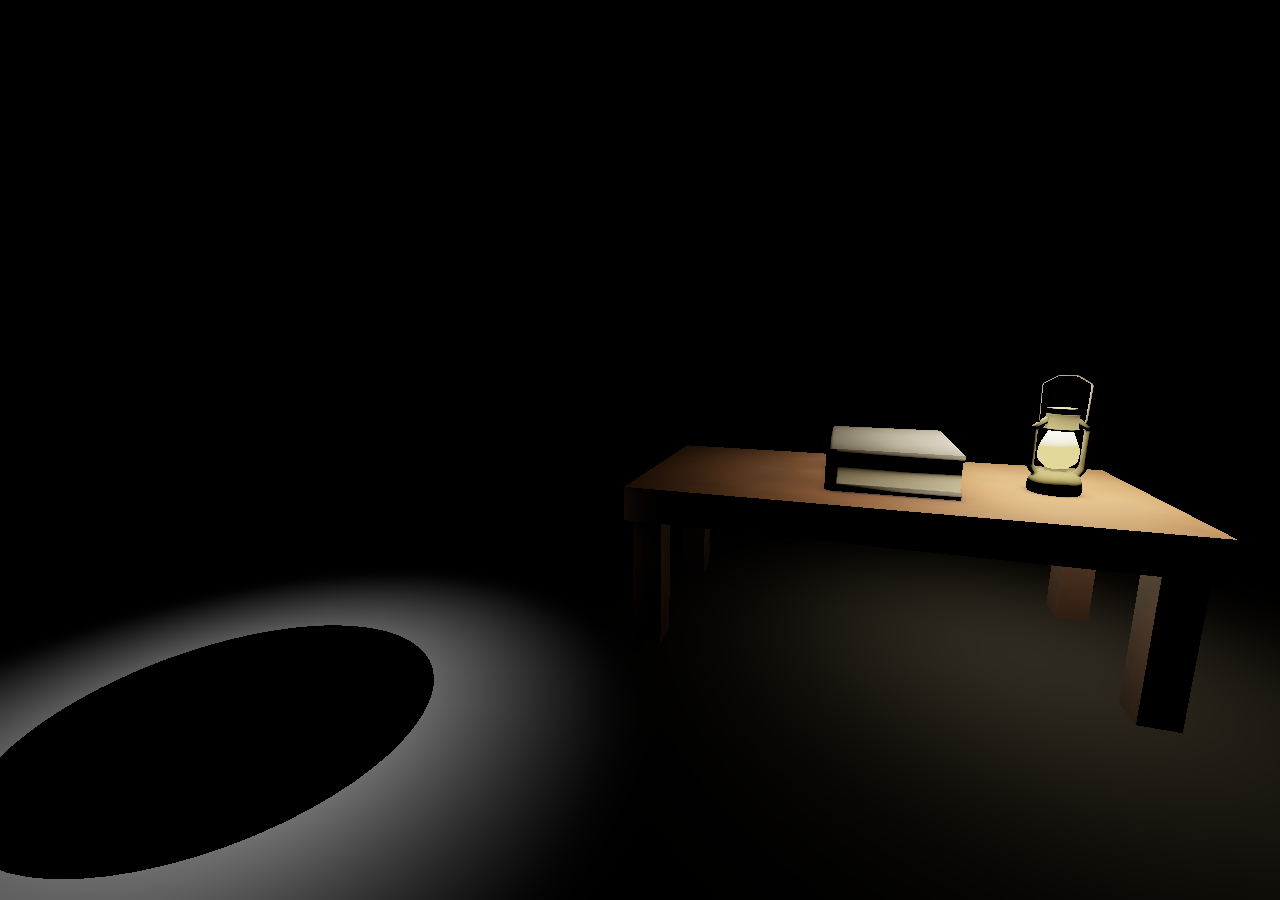
<file: quiz.html>
﻿<!DOCTYPE html>
<html lang="pl">
<head>
  <meta charset="UTF-8">
  <meta name="viewport" content="width=device-width, initial-scale=1.0">
  <meta http-equiv="x-ua-compatible" content="IE=edge">
  <title>Quiz</title>
  <link rel="stylesheet" href="styles.css">
    <script type="text/javascript" src="js/jquery-3.6.0.min.js"></script>
  <script src="js/three.js"></script>
  <script src="js/OrbitControls.js"></script>
  <script src="js/GLTFLoader.js"></script>
  <script src="js/dat.gui.js"></script>
  <script src="https://cdnjs.cloudflare.com/ajax/libs/gsap/3.10.3/gsap.min.js"></script>
</head>
<body>

<audio id="audio" src="audio/6a.ogg"></audio>
<audio src="audio/chybaniemaminnegowyboru.ogg" id="dialog1"></audio>

  <div id="napisdialog1"></div>


<script>

let INTERSECTED;



    var scene = new THREE.Scene( );
    var camera = new THREE.PerspectiveCamera( 75, window.innerWidth / window.innerHeight, 0.1, 1000 );
camera.position.set(9.846993640870795e-7, 2.0000005821608493, -2.9999971296121206);



    var renderer = new THREE.WebGLRenderer( {antialias:false, alpha:false} );
    renderer.shadowMap.enabled = true;
    renderer.shadowMap.type = THREE.BasicShadowMap;
    renderer.toneMapping = THREE.ReinhardToneMapping;
    renderer.outputEncoding = THREE.sRGBEncoding;
    renderer.setSize( window.innerWidth, window.innerHeight );

    document.body.appendChild( renderer.domElement );
    
    window.addEventListener( 'resize', function( )
    {
    	var width = window.innerWidth;
        var height = window.innerHeight;
	renderer.setSize( width, height );
	camera.aspect = width / height;
	camera.updateProjectionMatrix( );
    } );


    var controls = new THREE.OrbitControls( camera, renderer.domElement );
controls.mouseButtons = {
	LEFT: THREE.MOUSE.PAN,
	MIDDLE: THREE.MOUSE.DOLLY,
	RIGHT: THREE.MOUSE.ROTATE
}
controls.enablePan = true;
controls.enableZoom = false;
controls.maxDistance = 0.001;
controls.enableDamping = true;
//controls.target.set(-0.047601256407736305, 1.617750443593203, -0,3866159232805251);
//controls.target.set(-0.596137870171704, 1.7502811811606698, 1.9698257980497274);
controls.target.set(-9.871597686850925e-9, 2.00000001004768, -2.9999999981276826);


// Instantiate a loader
const loader = new THREE.GLTFLoader();

loader.load(
	// resource URL
	'3dmodels/stolzksiazka.gltf',
	// called when the resource is loaded
	function ( gltf ) {
		
		gltf.scene.traverse( function( child ) {

        if ( child instanceof THREE.Mesh ) { child.castShadow = true; child.receiveShadow = true;}
		

    } );

	
		scene.add( gltf.scene );

		gltf.animations; // Array<THREE.AnimationClip>
		gltf.scene; // THREE.Group
		gltf.scenes; // Array<THREE.Group>
		gltf.cameras; // Array<THREE.Camera>
		gltf.asset; // Object

	},
	// called while loading is progressing
	function ( xhr ) {

		console.log( ( xhr.loaded / xhr.total * 100 ) + '% loaded' );

	},
	// called when loading has errors
	function ( error ) {

		console.log( 'An error happened' );

	}
);

loader.load(
	// resource URL
	'3dmodels/zarowka.gltf',
	// called when the resource is loaded
	function ( gltf ) {
		
		gltf.scene.traverse( function( child ) {

        if ( child instanceof THREE.Mesh ) { child.material = new THREE.MeshStandardMaterial( {emissive: 0xffbb29, emissiveIntensity: 3, side: THREE.DoubleSide} ); }
		

    } );

	
		scene.add( gltf.scene );

		gltf.animations; // Array<THREE.AnimationClip>
		gltf.scene; // THREE.Group
		gltf.scenes; // Array<THREE.Group>
		gltf.cameras; // Array<THREE.Camera>
		gltf.asset; // Object

	},
	// called while loading is progressing
	function ( xhr ) {

		console.log( ( xhr.loaded / xhr.total * 100 ) + '% loaded' );

	},
	// called when loading has errors
	function ( error ) {

		console.log( 'An error happened' );

	}
);


var texture = new THREE.TextureLoader().load( "3dmodels/portal.jpg" );
const geometry = new THREE.PlaneGeometry( 0.8, 1.9);
const material = new THREE.MeshBasicMaterial( {map: texture, side: THREE.DoubleSide} ); 
const plane = new THREE.Mesh( geometry, material );
plane.position.set(-0.896, 2.015, 6.335);
scene.add( plane );

const geometry2 = new THREE.PlaneGeometry( 30, 30);
const material2 = new THREE.MeshStandardMaterial( {color: 0x000000, side: THREE.DoubleSide} );
const plane2 = new THREE.Mesh( geometry2, material2 );
plane2.position.set(-0.035, -0.066, 0);
plane2.rotation.x = 3*Math.PI/2;
scene.add( plane2 );

const geometry3 = new THREE.CircleGeometry( 1, 64 );
const material3 = new THREE.MeshBasicMaterial( {color: 0x000000, side: THREE.DoubleSide} );
const plane3 = new THREE.Mesh( geometry3, material3 );
plane3.position.set(-3, 0, -5);
plane3.rotation.x = -1*Math.PI/2;
scene.add( plane3 );


     //light

const light = new THREE.PointLight( 0x009dff, 10, 8, 5 );
light.position.set( -0.912, 2.196, 3.976 );
scene.add( light );

const light2 = new THREE.PointLight( 0xFDD081, 40, 5, 7 );
light2.position.set( 1.251, 1.675, -7.179 );
scene.add( light2 );

const light3 = new THREE.PointLight( 0xFFFFFF, 100, 2.5, 3 );
light3.position.set( -3, 0.690, -5 );
scene.add( light3 );


//raycaster


const raycaster = new THREE.Raycaster();
const pointer = new THREE.Vector2();

function onPointerMove( event ) {

	// calculate pointer position in normalized device coordinates
	// (-1 to +1) for both components

	pointer.x = ( event.clientX / window.innerWidth ) * 2 - 1;
	pointer.y = - ( event.clientY / window.innerHeight ) * 2 + 1;

}

document.addEventListener( 'pointermove', onPointerMove, false );

function render() {

	// update the picking ray with the camera and pointer position
	raycaster.setFromCamera( pointer, camera );

	// calculate objects intersecting the picking ray
	var intersects = raycaster.intersectObjects([plane3]);

  if(intersects.length > 0) {
        $('html,body').css('cursor', 'zoom-in');
    } else {
        $('html,body').css('cursor', 'default');
    }



}

function onClick(event) {
pointer.x = ( event.clientX / window.innerWidth ) * 2 - 1;
	pointer.y = - ( event.clientY / window.innerHeight ) * 2 + 1;
  raycaster.setFromCamera(pointer, camera);
var intersects = raycaster.intersectObjects([plane3]);
  if (intersects.length > 0) {

$("#napisdialog1").text("Pojawił się jakiś tunel. Chyba nie mam innego wyboru, muszę wskoczyć.");
   $("#napisdialog1").css("display", "block");


var sounds = document.getElementsByTagName('audio');
  for(i=0; i<sounds.length; i++) {sounds[i].pause(); sounds[i].currentTime = 0;}

        var audio = document.getElementById("dialog1");
        audio.play();
audio.onended = function() {
  $("#napisdialog1").css("display", "none");
  window.location.href = "quiz2.html";
};

  }
}


window.addEventListener( "pointerdown", onClick );

window.requestAnimationFrame(render);



// game logic
    var update = function( )
    {
    };
    


    // run game loop (update, render, repeat)
    var GameLoop = function( )
    {
      requestAnimationFrame( GameLoop );
      controls.update();
      update( );
      render( );
      renderer.render( scene, camera );
      console.log(camera.position);
      console.log(controls.target);
    };
 

    GameLoop( );
      window.scene = scene;






</script>




</body>
</html>
</file>
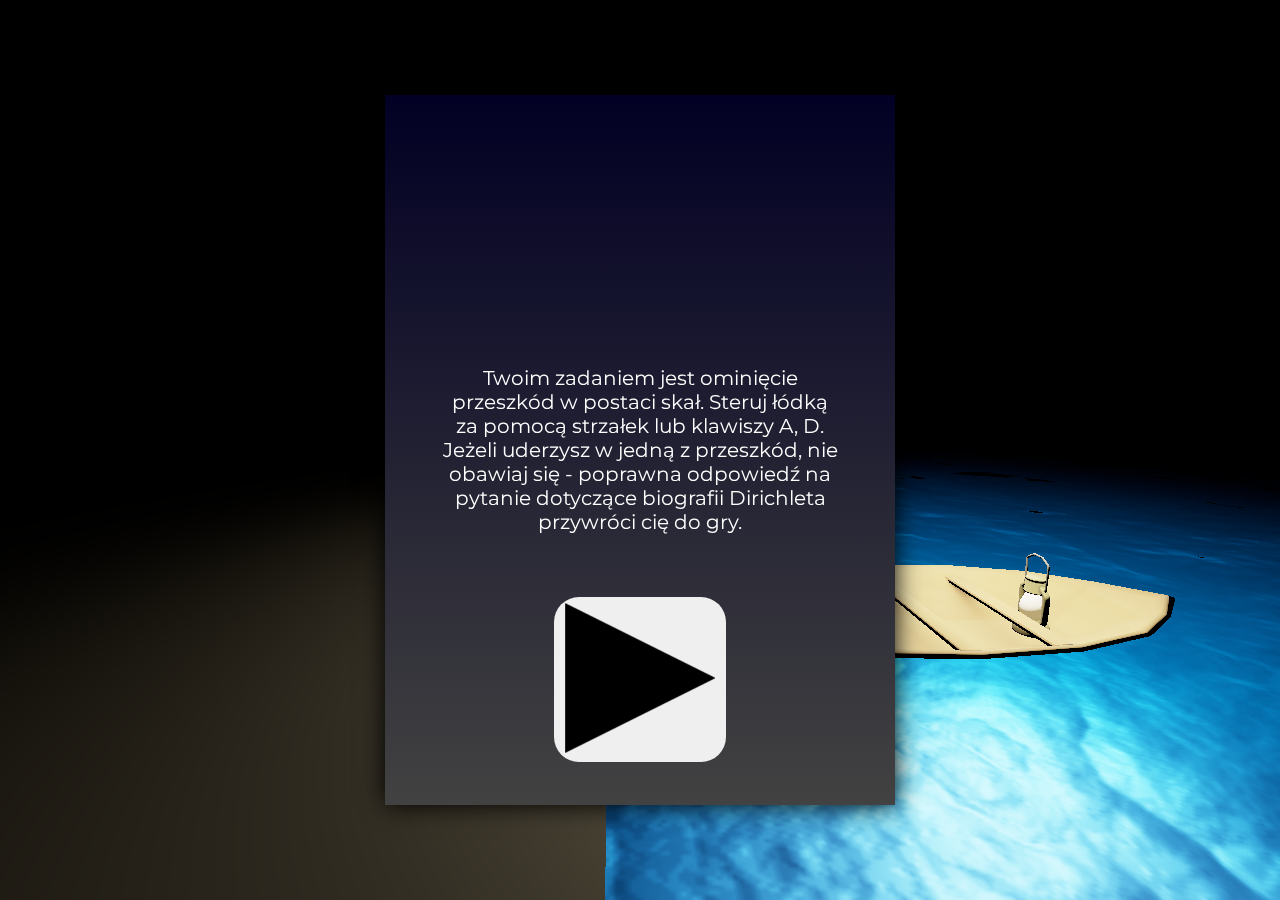
<file: quiz2.html>
﻿<!DOCTYPE html>
<html lang="pl">
<head>
  <meta charset="UTF-8">
  <meta name="viewport" content="width=device-width, initial-scale=1.0">
  <meta http-equiv="x-ua-compatible" content="IE=edge">
  <title>Quiz</title>
  <link rel="stylesheet" href="styles.css">
    <script type="text/javascript" src="js/jquery-3.6.0.min.js"></script>
  <script src="js/three.js"></script>
  <script src="js/OrbitControls.js"></script>
  <script src="js/GLTFLoader.js"></script>
  <script src="js/dat.gui.js"></script>
  <script src="https://cdnjs.cloudflare.com/ajax/libs/gsap/3.10.3/gsap.min.js"></script>

</head>
<body>

<audio id="audio" src="audio/6a.ogg"></audio>
<audio src="audio/zobaczymydokadudamisiedoplynac.ogg" id="dialog1"></audio>
<audio src="audio/quiz/9.ogg" id="zle1"></audio>
<audio src="audio/quiz/10.ogg" id="zle2"></audio>
<audio src="audio/quiz/11a.ogg" id="zle3"></audio>

<div class="samouczek">
Twoim zadaniem jest ominięcie przeszkód w&nbsp;postaci skał. Steruj łódką za pomocą strzałek lub klawiszy A, D. Jeżeli uderzysz w jedną z&nbsp;przeszkód, nie obawiaj się - poprawna odpowiedź na pytanie dotyczące biografii Dirichleta przywróci cię do gry.
<button id="przycisksamouczek" onclick="showPage()"><img id="play" src="img/play.png" alt="Graj"></button>
</div>

  <div id="napisdialog1"></div>
<div class="pytaniecontainer">

<div id="pytanie1">W którym mieście urodził się Dirichlet?
<button id="odpowiedz1" onclick="zmniejszUderzono()">Düren</button>
<button id="odpowiedz2" onclick="randomSound()">Düsseldorf</button>
<button id="odpowiedz3" onclick="randomSound()">Duisburg</button>
</div>

<div id="pytanie2">Na co Dirichlet zbierał swoje kieszonkowe?
<button id="odpowiedz1" onclick="randomSound()">Na zabawki</button>
<button id="odpowiedz2" onclick="zmniejszUderzono()">Na książki matematyczne</button>
<button id="odpowiedz3" onclick="randomSound()">Na przybory matematyczne</button>
</div>

<div id="pytanie3">Którą książkę Dirichlet stale przy sobie trzymał podczas podróży do Francji?
<button id="odpowiedz1" onclick="zmniejszUderzono2()"><i>Disquisitiones Arithmeticae</i></button>
<button id="odpowiedz2" onclick="randomSound()"><i>Geometria</i></button>
<button id="odpowiedz3" onclick="randomSound()"><i>Institutionum calculi integralis</i></button>
</div>

<div id="pytanie4">Którego języka uczył Dirichlet jako korepetytor?
<button id="odpowiedz1" onclick="zmniejszUderzono()">niemieckiego</button>
<button id="odpowiedz2" onclick="randomSound()">francuskiego</button>
<button id="odpowiedz3" onclick="randomSound()">angielskiego</button>
</div>

<div id="pytanie5">W którym polskim mieście Dirichlet prowadził wykłady?
<button id="odpowiedz1" onclick="randomSound()">W Krakowie</button>
<button id="odpowiedz2" onclick="randomSound()">W Warszawie</button>
<button id="odpowiedz3" onclick="zmniejszUderzono2()">We Wrocławiu</button>
</div>

<div id="pytanie6">Jak nazywał się bliski przyjaciel Dirichleta? 
<button id="odpowiedz1" onclick="randomSound()">Arthur Cayley</button>
<button id="odpowiedz2" onclick="randomSound()">William Rowan Hamilton</button>
<button id="odpowiedz3" onclick="zmniejszUderzono()">Carl Jacobi</button>
</div>

<div id="pytanie7">Jaka była przyczyna śmierci Dirichleta? 
<button id="odpowiedz1" onclick="zmniejszUderzono2()">Zawał serca</button>
<button id="odpowiedz2" onclick="randomSound()">Rak płuc</button>
<button id="odpowiedz3" onclick="randomSound()">Samobójstwo</button>
</div>

</div>

<script>

var kliknietopodpowiedz = 0;

function showPage() {
$(".samouczek").css("display", "none");
kliknietopodpowiedz += 1;
}

var mySounds = [ 'zle1', 'zle2', 'zle3' ]
function randomSound() {
    var index = Math.floor(Math.random() * 1000) % mySounds.length;
    var id = mySounds[index];
    var audioElement = document.getElementById(id);
    audioElement.play();
}


let INTERSECTED;
var bboxComputed = false;
var uderzono = 0;


    var scene = new THREE.Scene( );
    var camera = new THREE.PerspectiveCamera( 75, window.innerWidth / window.innerHeight, 0.1, 1000 );
camera.position.set(-0.5951494725047812, 1.750424721085777, 1.969875460328348);



    var renderer = new THREE.WebGLRenderer( {antialias:false, alpha:false} );
    renderer.shadowMap.enabled = true;
    renderer.shadowMap.type = THREE.BasicShadowMap;
    renderer.toneMapping = THREE.ReinhardToneMapping;
    renderer.outputEncoding = THREE.sRGBEncoding;
    renderer.setSize( window.innerWidth, window.innerHeight );

    document.body.appendChild( renderer.domElement );
    
    window.addEventListener( 'resize', function( )
    {
    	var width = window.innerWidth;
        var height = window.innerHeight;
	renderer.setSize( width, height );
	camera.aspect = width / height;
	camera.updateProjectionMatrix( );
    } );


    var controls = new THREE.OrbitControls( camera, renderer.domElement );
controls.mouseButtons = {
	LEFT: THREE.MOUSE.PAN,
	MIDDLE: THREE.MOUSE.DOLLY,
	RIGHT: THREE.MOUSE.ROTATE
}
controls.enablePan = true;
controls.enableZoom = false;
controls.maxDistance = 0.001;
controls.enableDamping = true;
controls.target.set(-0.596137870171704, 1.7502811811606698, 1.9698257980497274);

var modeltest;
var model2test;
var model3test;
var model4test;
var model5test;
var model6test;
var model7test;
var model8test;

// Instantiate a loader
const loader = new THREE.GLTFLoader();

loader.load(
	// resource URL
	'3dmodels/lodka.gltf',
	// called when the resource is loaded
	function ( gltf ) {



gltf.scene.position.x = -4;
gltf.scene.scale.set(0.7, 0.7, 0.7);



		
		gltf.scene.traverse( function( child ) {

        if ( child instanceof THREE.Mesh ) { child.castShadow = true; child.receiveShadow = true;


}
		

    } );
		modeltest = gltf.scene;
		scene.add( modeltest );
		init();
		var bboxComputed = true;
		gltf.animations; // Array<THREE.AnimationClip>
		gltf.scene; // THREE.Group
		gltf.scenes; // Array<THREE.Group>
		gltf.cameras; // Array<THREE.Camera>
		gltf.asset; // Object

	},
	// called while loading is progressing
	function ( xhr ) {

		console.log( ( xhr.loaded / xhr.total * 100 ) + '% loaded' );

	},
	// called when loading has errors
	function ( error ) {

		console.log( 'An error happened' );

	}



);


loader.load(
	// resource URL
	'3dmodels/kamien.gltf',
	// called when the resource is loaded
	function ( gltf ) {

		gltf.scene.position.x = -4;
                                gltf.scene.position.z = -4;
		
		gltf.scene.traverse( function( child ) {

        if ( child instanceof THREE.Mesh ) { child.castShadow = true; child.receiveShadow = true;

}
		

    } );



		model2test = gltf.scene;
		scene.add( model2test );
		init2();
		gltf.animations; // Array<THREE.AnimationClip>
		gltf.scene; // THREE.Group
		gltf.scenes; // Array<THREE.Group>
		gltf.cameras; // Array<THREE.Camera>
		gltf.asset; // Object

	},
	// called while loading is progressing
	function ( xhr ) {

		console.log( ( xhr.loaded / xhr.total * 100 ) + '% loaded' );

	},
	// called when loading has errors
	function ( error ) {

		console.log( 'An error happened' );

	}
);


loader.load(
	// resource URL
	'3dmodels/kamien.gltf',
	// called when the resource is loaded
	function ( gltf ) {

		gltf.scene.position.x = -1;
                                gltf.scene.position.z = -12;
		
		gltf.scene.traverse( function( child ) {

        if ( child instanceof THREE.Mesh ) { child.castShadow = true; child.receiveShadow = true;

}
		

    } );



		model3test = gltf.scene;
		scene.add( model3test );
		init3();
		gltf.animations; // Array<THREE.AnimationClip>
		gltf.scene; // THREE.Group
		gltf.scenes; // Array<THREE.Group>
		gltf.cameras; // Array<THREE.Camera>
		gltf.asset; // Object

	},
	// called while loading is progressing
	function ( xhr ) {

		console.log( ( xhr.loaded / xhr.total * 100 ) + '% loaded' );

	},
	// called when loading has errors
	function ( error ) {

		console.log( 'An error happened' );

	}
);

loader.load(
	// resource URL
	'3dmodels/kamien.gltf',
	// called when the resource is loaded
	function ( gltf ) {

		gltf.scene.position.x = -7;
                                gltf.scene.position.z = -20;
		
		gltf.scene.traverse( function( child ) {

        if ( child instanceof THREE.Mesh ) { child.castShadow = true; child.receiveShadow = true;

}
		

    } );



		model4test = gltf.scene;
		scene.add( model4test );
		init4();
		gltf.animations; // Array<THREE.AnimationClip>
		gltf.scene; // THREE.Group
		gltf.scenes; // Array<THREE.Group>
		gltf.cameras; // Array<THREE.Camera>
		gltf.asset; // Object

	},
	// called while loading is progressing
	function ( xhr ) {

		console.log( ( xhr.loaded / xhr.total * 100 ) + '% loaded' );

	},
	// called when loading has errors
	function ( error ) {

		console.log( 'An error happened' );

	}
);


loader.load(
	// resource URL
	'3dmodels/kamien.gltf',
	// called when the resource is loaded
	function ( gltf ) {

		gltf.scene.position.x = -4;
                                gltf.scene.position.z = -28;
		
		gltf.scene.traverse( function( child ) {

        if ( child instanceof THREE.Mesh ) { child.castShadow = true; child.receiveShadow = true;

}
		

    } );



		model5test = gltf.scene;
		scene.add( model5test );
		init5();
		gltf.animations; // Array<THREE.AnimationClip>
		gltf.scene; // THREE.Group
		gltf.scenes; // Array<THREE.Group>
		gltf.cameras; // Array<THREE.Camera>
		gltf.asset; // Object

	},
	// called while loading is progressing
	function ( xhr ) {

		console.log( ( xhr.loaded / xhr.total * 100 ) + '% loaded' );

	},
	// called when loading has errors
	function ( error ) {

		console.log( 'An error happened' );

	}
);

loader.load(
	// resource URL
	'3dmodels/kamien.gltf',
	// called when the resource is loaded
	function ( gltf ) {

		gltf.scene.position.x = -7;
                                gltf.scene.position.z = -36;
		
		gltf.scene.traverse( function( child ) {

        if ( child instanceof THREE.Mesh ) { child.castShadow = true; child.receiveShadow = true;

}
		

    } );



		model6test = gltf.scene;
		scene.add( model6test );
		init6();
		gltf.animations; // Array<THREE.AnimationClip>
		gltf.scene; // THREE.Group
		gltf.scenes; // Array<THREE.Group>
		gltf.cameras; // Array<THREE.Camera>
		gltf.asset; // Object

	},
	// called while loading is progressing
	function ( xhr ) {

		console.log( ( xhr.loaded / xhr.total * 100 ) + '% loaded' );

	},
	// called when loading has errors
	function ( error ) {

		console.log( 'An error happened' );

	}
);

loader.load(
	// resource URL
	'3dmodels/kamien.gltf',
	// called when the resource is loaded
	function ( gltf ) {

		gltf.scene.position.x = -4;
                                gltf.scene.position.z = -44;
		
		gltf.scene.traverse( function( child ) {

        if ( child instanceof THREE.Mesh ) { child.castShadow = true; child.receiveShadow = true;

}
		

    } );



		model7test = gltf.scene;
		scene.add( model7test );
		init7();
		gltf.animations; // Array<THREE.AnimationClip>
		gltf.scene; // THREE.Group
		gltf.scenes; // Array<THREE.Group>
		gltf.cameras; // Array<THREE.Camera>
		gltf.asset; // Object

	},
	// called while loading is progressing
	function ( xhr ) {

		console.log( ( xhr.loaded / xhr.total * 100 ) + '% loaded' );

	},
	// called when loading has errors
	function ( error ) {

		console.log( 'An error happened' );

	}
);

loader.load(
	// resource URL
	'3dmodels/kamien.gltf',
	// called when the resource is loaded
	function ( gltf ) {

		gltf.scene.position.x = -7;
                                gltf.scene.position.z = -52;
		
		gltf.scene.traverse( function( child ) {

        if ( child instanceof THREE.Mesh ) { child.castShadow = true; child.receiveShadow = true;

}
		

    } );



		model8test = gltf.scene;
		scene.add( model8test );
		init8();
		gltf.animations; // Array<THREE.AnimationClip>
		gltf.scene; // THREE.Group
		gltf.scenes; // Array<THREE.Group>
		gltf.cameras; // Array<THREE.Camera>
		gltf.asset; // Object

	},
	// called while loading is progressing
	function ( xhr ) {

		console.log( ( xhr.loaded / xhr.total * 100 ) + '% loaded' );

	},
	// called when loading has errors
	function ( error ) {

		console.log( 'An error happened' );

	}
);

const geometry2 = new THREE.PlaneGeometry( 30, 10);
const material2 = new THREE.MeshStandardMaterial( {color: 0x000000, side: THREE.DoubleSide} );
const plane2 = new THREE.Mesh( geometry2, material2 );
plane2.position.set(-5, -0.05, 7);
plane2.rotation.x = 3*Math.PI/2;
scene.add( plane2 );

const geometry = new THREE.BoxGeometry( 1000, 1, 1 );
const material = new THREE.MeshBasicMaterial( {color: 0x000000, side: THREE.DoubleSide, transparent: true, opacity: 0.0} );
const cube = new THREE.Mesh( geometry, material );
cube.position.x = -4;
cube.position.z = -60;
scene.add( cube );

const geometry3 = new THREE.PlaneGeometry( 1000, 1000);
var textures = new THREE.TextureLoader().load("img/water.jpg")
textures.wrapS = textures.wrapT = THREE.RepeatWrapping;
textures.repeat.set( 100, 100 );
const material3 = new THREE.MeshStandardMaterial( {color: 0x002AFF, side: THREE.DoubleSide, normalMap: textures, roughness: 0.5, metalness: 1} );
const plane3 = new THREE.Mesh( geometry3, material3 );
plane3.position.set(0, -0.066, 0);
plane3.rotation.x = 3*Math.PI/2;
scene.add( plane3 );


     //light

const light2 = new THREE.PointLight( 0xFDD081, 40, 15, 7 );
light2.position.set( -4, 1, -0.5 );
scene.add( light2 );





const cube1BB = new THREE.Box3(new THREE.Vector3(), new THREE.Vector3());
const cube2BB = new THREE.Box3(new THREE.Vector3(), new THREE.Vector3());
const cube3BB = new THREE.Box3(new THREE.Vector3(), new THREE.Vector3());
const cube4BB = new THREE.Box3(new THREE.Vector3(), new THREE.Vector3());
const cube5BB = new THREE.Box3(new THREE.Vector3(), new THREE.Vector3());
const cube6BB = new THREE.Box3(new THREE.Vector3(), new THREE.Vector3());
const cube7BB = new THREE.Box3(new THREE.Vector3(), new THREE.Vector3());
const cube8BB = new THREE.Box3(new THREE.Vector3(), new THREE.Vector3());
const cube9BB = new THREE.Box3(new THREE.Vector3(), new THREE.Vector3());

cube9BB.setFromObject(cube);

function init() {

animate();

function animate() {
cube1BB.setFromObject(modeltest);
//console.log(cube1BB.intersectsBox(cube2BB));

if (cube1BB.intersectsBox(cube2BB)) {
uderzono = 1;
$(".pytaniecontainer").css("display", "block");
$("#pytanie1").css("display", "flex");
 
} else {
uderzono = 0;
$(".pytaniecontainer").css("display", "none");
$("#pytanie1").css("display", "none");
$("#pytanie2").css("display", "none");
$("#pytanie3").css("display", "none");
$("#pytanie4").css("display", "none");
$("#pytanie5").css("display", "none");
$("#pytanie6").css("display", "none");
$("#pytanie7").css("display", "none");
}

if (cube1BB.intersectsBox(cube3BB)) {
uderzono = 1;
$(".pytaniecontainer").css("display", "block");
$("#pytanie2").css("display", "flex");
 
} 

if (cube1BB.intersectsBox(cube4BB)) {
uderzono = 1;
$(".pytaniecontainer").css("display", "block");
$("#pytanie3").css("display", "flex");
 
}

if (cube1BB.intersectsBox(cube5BB)) {
uderzono = 1;
$(".pytaniecontainer").css("display", "block");
$("#pytanie4").css("display", "flex");
 
}

if (cube1BB.intersectsBox(cube6BB)) {
uderzono = 1;
$(".pytaniecontainer").css("display", "block");
$("#pytanie5").css("display", "flex");
 
}

if (cube1BB.intersectsBox(cube7BB)) {
uderzono = 1;
$(".pytaniecontainer").css("display", "block");
$("#pytanie6").css("display", "flex");
 
}

if (cube1BB.intersectsBox(cube8BB)) {
uderzono = 1;
$(".pytaniecontainer").css("display", "block");
$("#pytanie7").css("display", "flex");
 
}

if (cube1BB.intersectsBox(cube9BB)) {
uderzono = 1;
window.location.href = "zasada.html";
}

requestAnimationFrame(animate);
}

}

function init2() {
cube2BB.setFromObject(model2test);
}

function init3() {
cube3BB.setFromObject(model3test);
}

function init4() {
cube4BB.setFromObject(model4test);
}

function init5() {
cube5BB.setFromObject(model5test);
}

function init6() {
cube6BB.setFromObject(model6test);
}

function init7() {
cube7BB.setFromObject(model7test);
}

function init8() {
cube8BB.setFromObject(model8test);
}

//poprzycisku
function zmniejszUderzono() {
scene.getObjectByName("Cube", true).position.x -= 4;
scene.getObjectByName("Cylinder002", true).position.x -= 4;
scene.getObjectByName("Swiatlo2", true).position.x -= 4;
light2.position.x -= 2.8;
}

//poprzycisku
function zmniejszUderzono2() {
scene.getObjectByName("Cube", true).position.x += 4;
scene.getObjectByName("Cylinder002", true).position.x += 4;
scene.getObjectByName("Swiatlo2", true).position.x += 4;
light2.position.x += 2.8;
}




//raycaster


const raycaster = new THREE.Raycaster();
const pointer = new THREE.Vector2();

function onPointerMove( event ) {

	// calculate pointer position in normalized device coordinates
	// (-1 to +1) for both components

	pointer.x = ( event.clientX / window.innerWidth ) * 2 - 1;
	pointer.y = - ( event.clientY / window.innerHeight ) * 2 + 1;

}

document.addEventListener( 'pointermove', onPointerMove, false );

function render() {

	// update the picking ray with the camera and pointer position
	raycaster.setFromCamera( pointer, camera );

	// calculate objects intersecting the picking ray

if (kliknietopodpowiedz == 1) {
var intersects = raycaster.intersectObjects([scene.getObjectByName("Cube", true)]);


  if(intersects.length > 0) {
        $('html,body').css('cursor', 'zoom-in');
    } else {
        $('html,body').css('cursor', 'default');
    }

}

}

function onClick(event) {
pointer.x = ( event.clientX / window.innerWidth ) * 2 - 1;
	pointer.y = - ( event.clientY / window.innerHeight ) * 2 + 1;
  raycaster.setFromCamera(pointer, camera);
if (kliknietopodpowiedz == 1) {
var intersects = raycaster.intersectObjects([scene.getObjectByName("Cube", true)]);
  if (intersects.length > 0) {

$("#napisdialog1").text("Zobaczymy, dokąd uda mi się dopłynąć...");
   $("#napisdialog1").css("display", "block");


var sounds = document.getElementsByTagName('audio');
  for(i=0; i<sounds.length; i++) {sounds[i].pause(); sounds[i].currentTime = 0;}

        var audio = document.getElementById("dialog1");
        audio.play();
audio.onended = function() {
  $("#napisdialog1").css("display", "none");
  raycaster.layers.disableAll();
controls.enabled = false;
controls.target.x = -4;
controls.target.y = 4;
controls.target.z = -1.5;

camera.position.set(0, 10, 0);

  camera.up.set(0, 0, -1);
  camera.lookAt(0, 0, 0);

var doprzodu = function () {
    requestAnimationFrame( doprzodu );
if (uderzono < 1) {
scene.getObjectByName("Cube", true).position.z -= 0.08;
scene.getObjectByName("Cylinder002", true).position.z -= 0.08;
scene.getObjectByName("Swiatlo2", true).position.z -= 0.08; 

light2.position.z -= 0.056;
camera.position.y = 10;
controls.target.z -= 0.056;
controls.update();
renderer.render( scene, camera );
}
};

doprzodu();


//arrow
document.onkeydown = function (e) {

if (uderzono < 1) {
if (e.keyCode === 37 && scene.getObjectByName("Cube", true).position.x > -1) {
scene.getObjectByName("Cube", true).position.x -= 4;
scene.getObjectByName("Cylinder002", true).position.x -= 4;
scene.getObjectByName("Swiatlo2", true).position.x -= 4;
light2.position.x -= 2.8;

} else
if (e.keyCode === 39 && scene.getObjectByName("Cube", true).position.x < 3) {
scene.getObjectByName("Cube", true).position.x += 4;
scene.getObjectByName("Cylinder002", true).position.x += 4;
scene.getObjectByName("Swiatlo2", true).position.x += 4;
light2.position.x += 2.8;

} else
if (e.keyCode === 65 && scene.getObjectByName("Cube", true).position.x > -1) {
scene.getObjectByName("Cube", true).position.x -= 4;
scene.getObjectByName("Cylinder002", true).position.x -= 4;
scene.getObjectByName("Swiatlo2", true).position.x -= 4;
light2.position.x -= 2.8;

} else
if (e.keyCode === 68 && scene.getObjectByName("Cube", true).position.x < 3) {
scene.getObjectByName("Cube", true).position.x += 4;
scene.getObjectByName("Cylinder002", true).position.x += 4;
scene.getObjectByName("Swiatlo2", true).position.x += 4;
light2.position.x += 2.8;

}



}

};



};

}

  }
}


window.addEventListener( "pointerdown", onClick );

window.requestAnimationFrame(render);



// game logic
    var update = function( )
    {
    };
    


    // run game loop (update, render, repeat)
    var GameLoop = function( )
    {
      requestAnimationFrame( GameLoop );
      controls.update();
      update( );
      render( );
      renderer.render( scene, camera );
      //scene.getObjectByName("Cube", true).position.z -= 0.01;
      //scene.getObjectByName("Cylinder002", true).position.z -= 0.01;
      //scene.getObjectByName("Swiatlo2", true).position.z -= 0.01;
      //light2.position.z -= 0.01;
      plane3.position.x += 0.005;
      console.log(camera.position);
      console.log(controls.target);
      console.log(uderzono);
    };
 

    GameLoop( );
      window.scene = scene;






</script>




</body>
</html>
</file>
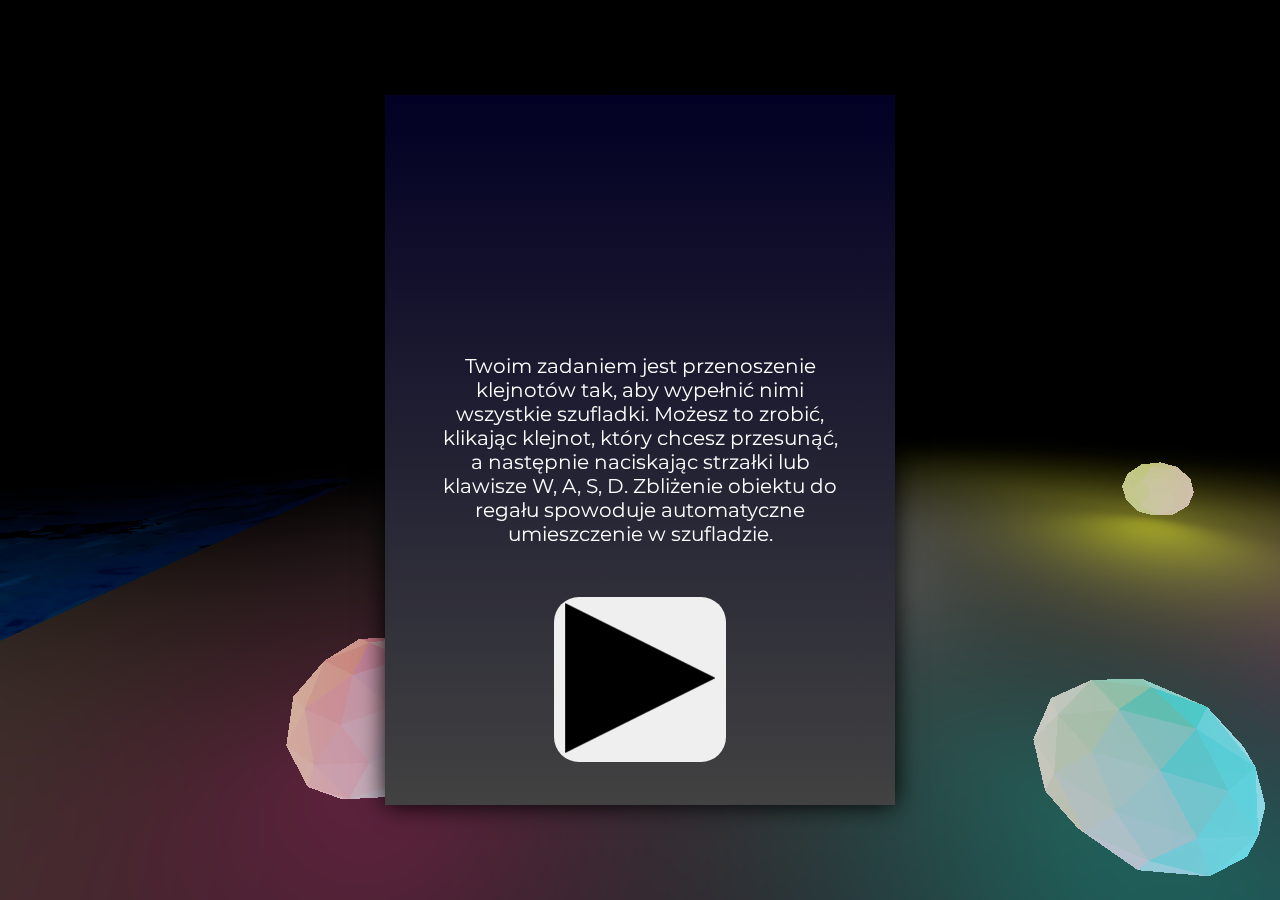
<file: zasada.html>
﻿<!DOCTYPE html>
<html lang="pl">
<head>
  <meta charset="UTF-8">
  <meta name="viewport" content="width=device-width, initial-scale=1.0">
  <meta http-equiv="x-ua-compatible" content="IE=edge">
  <title>Gra - Klejnoty</title>
  <link rel="stylesheet" href="styles.css">
    <script type="text/javascript" src="js/jquery-3.6.0.min.js"></script>
  <script src="js/three.js"></script>
  <script src="js/OrbitControls.js"></script>
  <script src="js/GLTFLoader.js"></script>
  <script src="js/dat.gui.js"></script>
  <script src="https://cdnjs.cloudflare.com/ajax/libs/gsap/3.10.3/gsap.min.js"></script>

</head>
<body>

<audio src="audio/28.ogg" id="dialog1"></audio>
<audio src="audio/29.ogg" id="dialog2"></audio>

<div class="samouczek">
Twoim zadaniem jest przenoszenie klejnotów tak, aby wypełnić nimi wszystkie szufladki. Możesz to zrobić, klikając klejnot, który chcesz przesunąć, a następnie naciskając strzałki lub klawisze W, A, S, D. Zbliżenie obiektu do regału spowoduje automatyczne umieszczenie w szufladzie.
<button id="przycisksamouczek" onclick="showPage()"><img id="play" src="img/play.png" alt="Graj"></button>
</div>

  <div id="napisdialog1"></div>
<div class="sterowaniecontainer">
<div id="wlewo">←</div>
<div id="wprawo">→</div>
<div id="wgore">↑</div>
<div id="wdol">↓</div>
</div>

<script>

var kliknietopodpowiedz = 0;

function showPage() {
$(".samouczek").css("display", "none");
kliknietopodpowiedz += 1;
}

function isTouchScreendevice() {
    return 'ontouchstart' in window || navigator.maxTouchPoints;      
};


let INTERSECTED;

var dwaklik = 0;
var zobaczymy = 0;
var tekstzobaczymy = 0;

let pozycjax = [-1.1, 0, 1.1, -1.1, 0, 1.1, -1.1, 0, 1.1, -1.1, -1.1];
let pozycjay = [2.35, 2.35, 2.35, 1.4, 1.4, 1.4, 0.43, 0.43, 0.43, 2.35, 2.35];
let pozycjaz = [-5, -5, -5, -5, -5, -5, -5, -5, -5, -4, -4];

    var scene = new THREE.Scene( );
    var camera = new THREE.PerspectiveCamera( 75, window.innerWidth / window.innerHeight, 0.1, 1000 );
camera.position.set(-0.5951494725047812, 1.750424721085777, 1.969875460328348);



    var renderer = new THREE.WebGLRenderer( {antialias:false, alpha:false} );
    renderer.shadowMap.enabled = true;
    renderer.shadowMap.type = THREE.BasicShadowMap;
    renderer.toneMapping = THREE.ReinhardToneMapping;
    renderer.outputEncoding = THREE.sRGBEncoding;
    renderer.setSize( window.innerWidth, window.innerHeight );

    document.body.appendChild( renderer.domElement );
    
    window.addEventListener( 'resize', function( )
    {
    	var width = window.innerWidth;
        var height = window.innerHeight;
	renderer.setSize( width, height );
	camera.aspect = width / height;
	camera.updateProjectionMatrix( );
    } );


    var controls = new THREE.OrbitControls( camera, renderer.domElement );
controls.mouseButtons = {
	LEFT: THREE.MOUSE.PAN,
	MIDDLE: THREE.MOUSE.DOLLY,
	RIGHT: THREE.MOUSE.ROTATE
}
controls.enablePan = true;
controls.enableZoom = false;
controls.maxDistance = 0.001;
controls.enableDamping = true;
controls.target.set(-0.596137870171704, 1.7502811811606698, 1.9698257980497274);

// Instantiate a loader
const loader = new THREE.GLTFLoader();

loader.load(
	// resource URL
	'3dmodels/lodka.gltf',
	// called when the resource is loaded
	function ( gltf ) {


gltf.scene.position.z = 8;
gltf.scene.scale.set(0.7, 0.7, 0.7);



		
		gltf.scene.traverse( function( child ) {

        if ( child instanceof THREE.Mesh ) { child.castShadow = true; child.receiveShadow = true;


}
		

    } );
		modeltest = gltf.scene;
		scene.add( modeltest );
		gltf.animations; // Array<THREE.AnimationClip>
		gltf.scene; // THREE.Group
		gltf.scenes; // Array<THREE.Group>
		gltf.cameras; // Array<THREE.Camera>
		gltf.asset; // Object

	},
	// called while loading is progressing
	function ( xhr ) {

		console.log( ( xhr.loaded / xhr.total * 100 ) + '% loaded' );

	},
	// called when loading has errors
	function ( error ) {

		console.log( 'An error happened' );

	}



);


loader.load(
	// resource URL
	'3dmodels/regalkamienny.gltf',
	// called when the resource is loaded
	function ( gltf ) {


//gltf.scene.rotation.y = Math.PI/2;
//gltf.scene.position.z = -4;



		
		gltf.scene.traverse( function( child ) {

        if ( child instanceof THREE.Mesh ) { child.castShadow = true; child.receiveShadow = true;


}
		

    } );
		modeltest = gltf.scene;
		scene.add( modeltest );
		przesunKlejnoty();
		gltf.animations; // Array<THREE.AnimationClip>
		gltf.scene; // THREE.Group
		gltf.scenes; // Array<THREE.Group>
		gltf.cameras; // Array<THREE.Camera>
		gltf.asset; // Object

	},
	// called while loading is progressing
	function ( xhr ) {

		console.log( ( xhr.loaded / xhr.total * 100 ) + '% loaded' );

	},
	// called when loading has errors
	function ( error ) {

		console.log( 'An error happened' );

	}



);


function przesunKlejnoty() {



scene.getObjectByName("Icosphere", true).position.set(-1, 0.25, -2);
scene.getObjectByName("Icosphere001", true).position.set(-4, 0.25, -5);
scene.getObjectByName("Icosphere002", true).position.set(4, 0.25, -1);
scene.getObjectByName("Icosphere003", true).position.set(4, 0.25, -5);
scene.getObjectByName("Icosphere004", true).position.set(-7.28, 0.25, -4.68);
scene.getObjectByName("Icosphere005", true).position.set(4, 0.25, 3);
scene.getObjectByName("Icosphere006", true).position.set(-7, 0.25, 0);
scene.getObjectByName("Icosphere007", true).position.set(0, 0.25, 0);
scene.getObjectByName("Icosphere008", true).position.set(-3, 0.25, 3);
scene.getObjectByName("Icosphere009", true).position.set(-2.5, 0.25, 0);

const light3 = new THREE.PointLight( 0x00B7FF, 10, 15, 7 );
scene.add( light3 );

const light4 = new THREE.PointLight( 0xFF00C7, 10, 15, 7 );
scene.add( light4 );

const light5 = new THREE.PointLight( 0xFF0004, 10, 15, 7 );
scene.add( light5 );

const light6 = new THREE.PointLight( 0xFFAF00, 10, 15, 7 );
scene.add( light6 );

const light7 = new THREE.PointLight( 0xF5FF00, 10, 15, 7 );
scene.add( light7 );

const light8 = new THREE.PointLight( 0xA5FF00, 10, 15, 7 );
scene.add( light8 );

const light9 = new THREE.PointLight( 0xFFFFFF, 10, 15, 7 );
scene.add( light9 );

const light10 = new THREE.PointLight( 0x0200FF, 10, 15, 7 );
scene.add( light10 );

const light11 = new THREE.PointLight( 0xFF0050, 10, 15, 7 );
scene.add( light11 );

const light12 = new THREE.PointLight( 0x00FFB7, 10, 15, 7 );
scene.add( light12 );

animate();

function animate() {

light3.position.copy(scene.getObjectByName("Icosphere", true).position);
light4.position.copy(scene.getObjectByName("Icosphere001", true).position);
light5.position.copy(scene.getObjectByName("Icosphere002", true).position);
light6.position.copy(scene.getObjectByName("Icosphere003", true).position);
light7.position.copy(scene.getObjectByName("Icosphere004", true).position);
light8.position.copy(scene.getObjectByName("Icosphere005", true).position);
light9.position.copy(scene.getObjectByName("Icosphere006", true).position);
light10.position.copy(scene.getObjectByName("Icosphere007", true).position);
light11.position.copy(scene.getObjectByName("Icosphere008", true).position);
light12.position.copy(scene.getObjectByName("Icosphere009", true).position);

requestAnimationFrame(animate);
}

};

const geometry2 = new THREE.PlaneGeometry( 100, 100);
const material2 = new THREE.MeshStandardMaterial( {color: 0x000000, side: THREE.DoubleSide} );
const plane2 = new THREE.Mesh( geometry2, material2 );
plane2.position.set(-5, -0.066, 0);
plane2.rotation.x = 3*Math.PI/2;
scene.add( plane2 );

const geometry3 = new THREE.PlaneGeometry( 20, 10);
var textures = new THREE.TextureLoader().load("img/water.jpg")
textures.wrapS = textures.wrapT = THREE.RepeatWrapping;
textures.repeat.set( 2, 1 );
const material3 = new THREE.MeshStandardMaterial( {color: 0x002AFF, side: THREE.DoubleSide, normalMap: textures, roughness: 0.5, metalness: 1} );
const plane3 = new THREE.Mesh( geometry3, material3 );
plane3.position.set(0, -0.05, 11);
plane3.rotation.x = 3*Math.PI/2;
scene.add( plane3 );

const geometry = new THREE.PlaneGeometry( 3, 3 );
const material = new THREE.MeshBasicMaterial( {color: 0x000000, side: THREE.DoubleSide, transparent: true, opacity: 0.0} );
const plane = new THREE.Mesh( geometry, material );
plane.position.set(0, 1.4, -3.46);
plane.scale.x = 1.06;
scene.add( plane );

     //light

const light2 = new THREE.PointLight( 0xFDD081, 40, 15, 7 );
light2.position.set( 0, 1, 7.5 );
scene.add( light2 );

const cube1BB = new THREE.Box3(new THREE.Vector3(), new THREE.Vector3());
cube1BB.setFromObject(plane);

const cube2BB = new THREE.Box3(new THREE.Vector3(), new THREE.Vector3());


//raycaster


const raycaster = new THREE.Raycaster();
const pointer = new THREE.Vector2();

function onPointerMove( event ) {

	// calculate pointer position in normalized device coordinates
	// (-1 to +1) for both components

	pointer.x = ( event.clientX / window.innerWidth ) * 2 - 1;
	pointer.y = - ( event.clientY / window.innerHeight ) * 2 + 1;

}

document.addEventListener( 'pointermove', onPointerMove, false );

function render() {

	// update the picking ray with the camera and pointer position
	raycaster.setFromCamera( pointer, camera );

	// calculate objects intersecting the picking ray
if (kliknietopodpowiedz == 1) {
	var intersects = raycaster.intersectObjects([scene.getObjectByName("Icosphere", true), scene.getObjectByName("Icosphere001", true), scene.getObjectByName("Icosphere002", true), scene.getObjectByName("Icosphere003", true), scene.getObjectByName("Icosphere004", true), scene.getObjectByName("Icosphere005", true), scene.getObjectByName("Icosphere006", true), scene.getObjectByName("Icosphere007", true), scene.getObjectByName("Icosphere008", true), scene.getObjectByName("Icosphere009", true)]);

  if(intersects.length > 0) {
        $('html,body').css('cursor', 'zoom-in');
    } else {
        $('html,body').css('cursor', 'default');
    }

}

}



function onClick(event) {
pointer.x = ( event.clientX / window.innerWidth ) * 2 - 1;
	pointer.y = - ( event.clientY / window.innerHeight ) * 2 + 1;
  raycaster.setFromCamera(pointer, camera);
if (kliknietopodpowiedz == 1) {
var intersects = raycaster.intersectObjects([scene.getObjectByName("Icosphere", true), scene.getObjectByName("Icosphere001", true), scene.getObjectByName("Icosphere002", true), scene.getObjectByName("Icosphere003", true), scene.getObjectByName("Icosphere004", true), scene.getObjectByName("Icosphere005", true), scene.getObjectByName("Icosphere006", true), scene.getObjectByName("Icosphere007", true), scene.getObjectByName("Icosphere008", true), scene.getObjectByName("Icosphere009", true)]);


  if (intersects.length > 0) {
//arrow
document.onkeydown = function (e) {

if (e.keyCode === 37 || e.keyCode === 65 ) {
intersects[0].object.position.x -= 0.1;

} else
if (e.keyCode === 39 || e.keyCode === 68) {
intersects[0].object.position.x += 0.1;

} else
if (e.keyCode === 38 || e.keyCode === 87) {
intersects[0].object.position.z -= 0.1;

} else 
if (e.keyCode === 40 || e.keyCode === 83) {
intersects[0].object.position.z += 0.1;

}

} 
//koniecarrow

if(isTouchScreendevice()){
$(".sterowaniecontainer").css("display", "block");
}

document.getElementById("wlewo").addEventListener('touchstart', function() {
  intersects[0].object.position.x -= 0.1;
});

document.getElementById("wprawo").addEventListener('touchstart', function() {
  intersects[0].object.position.x += 0.1;
});

document.getElementById("wgore").addEventListener('touchstart', function() {
  intersects[0].object.position.z -= 0.1;
});

document.getElementById("wdol").addEventListener('touchstart', function() {
  intersects[0].object.position.z += 0.1;
});

animate();

function animate() {
cube2BB.setFromObject(intersects[0].object);

if (cube1BB.intersectsBox(cube2BB)) {

zobaczymy += 1;
if (zobaczymy == 9) {
$("#napisdialog1").text("Pozostał mi jeden klejnot. Cóż... w takim razie w jednej przegródce muszą być 2 klejnoty.");
   $("#napisdialog1").css("display", "block");


var sounds = document.getElementsByTagName('audio');
  for(i=0; i<sounds.length; i++) {sounds[i].pause(); sounds[i].currentTime = 0;}

        var audio = document.getElementById("dialog1");
        audio.play();
audio.onended = function() {
  $("#napisdialog1").css("display", "none");
};
zobaczymy += 1;
};

if (zobaczymy == 11) {
const geometry4 = new THREE.CircleGeometry( 1, 64 );
const material4 = new THREE.MeshBasicMaterial( {color: 0x000000, side: THREE.DoubleSide} );
const plane4 = new THREE.Mesh( geometry4, material4 );
plane4.position.set(0, 0, 0);
plane4.rotation.x = -1*Math.PI/2;
scene.add( plane4 );

const light13 = new THREE.PointLight( 0xFFFFFF, 100, 2.5, 3 );
light13.position.set( 0, 0.690, 0 );
scene.add( light13 );

$("#napisdialog1").text("Kolejny tunel?");
   $("#napisdialog1").css("display", "block");


var sounds = document.getElementsByTagName('audio');
  for(i=0; i<sounds.length; i++) {sounds[i].pause(); sounds[i].currentTime = 0;}

        var audio = document.getElementById("dialog2");
        audio.play();
audio.onended = function() {
  $("#napisdialog1").css("display", "none");
  window.location.href = "zasada2.html";
};
zobaczymy += 1;
};

intersects[0].object.position.x = pozycjax[0];
pozycjax.shift();
intersects[0].object.position.y = pozycjay[0];
pozycjay.shift();
intersects[0].object.position.z = pozycjaz[0];
pozycjaz.shift();

var klon = intersects[0].object.clone();
scene.add(klon);
intersects[0].object.layers.disable( 0 );

document.getElementById("wlewo").addEventListener('touchstart', function() {
  intersects[0].object.position.x += 0.1;
});

document.getElementById("wprawo").addEventListener('touchstart', function() {
  intersects[0].object.position.x -= 0.1;
});

document.getElementById("wgore").addEventListener('touchstart', function() {
  intersects[0].object.position.z += 0.1;
});

document.getElementById("wdol").addEventListener('touchstart', function() {
  intersects[0].object.position.z -= 0.1;
});

//arrow
document.onkeydown = function (e) {

if (e.keyCode === 37 || e.keyCode === 65 ) {
intersects[0].object.position.x -= 0;

} else
if (e.keyCode === 39 || e.keyCode === 68) {
intersects[0].object.position.x += 0;

} else
if (e.keyCode === 38 || e.keyCode === 87) {
intersects[0].object.position.z -= 0;

} else 
if (e.keyCode === 40 || e.keyCode === 83) {
intersects[0].object.position.z += 0;

}

} 
//koniecarrow


}



requestAnimationFrame( animate );



}

}


};


};


window.addEventListener( "pointerdown", onClick );



window.requestAnimationFrame(render);

// game logic
    var update = function( )
    {
    };
    


    // run game loop (update, render, repeat)
    var GameLoop = function( )
    {
      requestAnimationFrame( GameLoop );
      controls.update();
      update( );
      render( );
      renderer.render( scene, camera );
      //scene.getObjectByName("Cube", true).position.z -= 0.01;
      //scene.getObjectByName("Cylinder002", true).position.z -= 0.01;
      //scene.getObjectByName("Swiatlo2", true).position.z -= 0.01;
      //light2.position.z -= 0.01;
      console.log(zobaczymy);

      console.log(camera.position);
      console.log(controls.target);
    };
 

    GameLoop( );
      window.scene = scene;






</script>




</body>
</html>
</file>
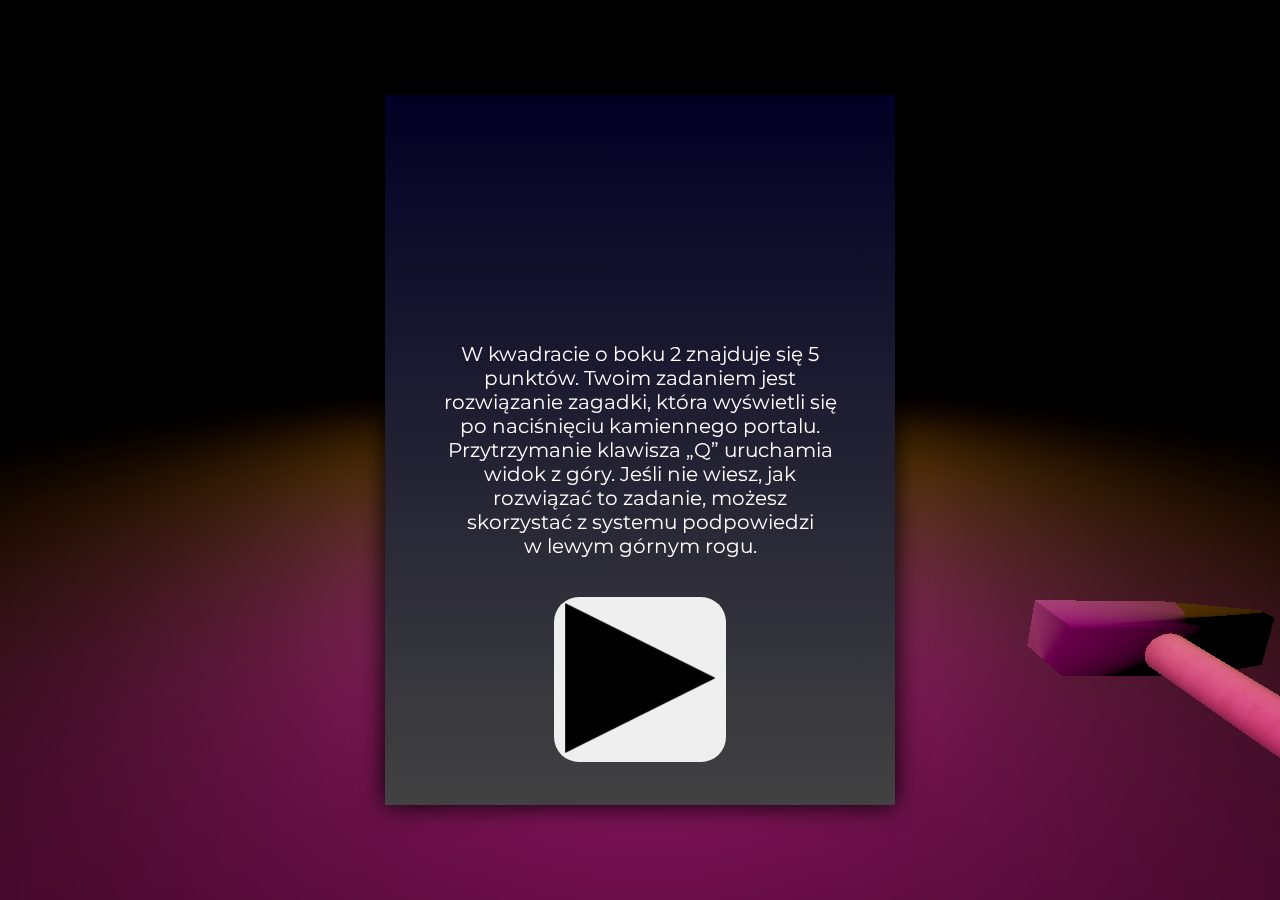
<file: zasada2.html>
﻿<!DOCTYPE html>
<html lang="pl">
<head>
  <meta charset="UTF-8">
  <meta name="viewport" content="width=device-width, initial-scale=1.0">
  <meta http-equiv="x-ua-compatible" content="IE=edge">
  <title>Gra - Kwadrat</title>
  <link rel="stylesheet" href="styles.css">
    <script type="text/javascript" src="js/jquery-3.6.0.min.js"></script>
  <script src="js/three.js"></script>
  <script src="js/OrbitControls.js"></script>
  <script src="js/GLTFLoader.js"></script>
  <script src="js/FontLoader.js"></script>
  <script src="js/TextGeometry.js"></script>
  <script src="https://cdnjs.cloudflare.com/ajax/libs/gsap/3.10.3/gsap.min.js"></script>
</head>
<body>

<audio src="audio/geometria/mlotek.ogg" id="odglosmlotka"></audio>
<audio src="audio/geometria/30b.ogg" id="okej"></audio>
<audio src="audio/geometria/46.ogg" id="ulatwie"></audio>
<audio src="audio/geometria/44c.ogg" id="szanujmy"></audio>
<audio src="audio/geometria/31b.ogg" id="twierdzenie"></audio>
<audio src="audio/geometria/32.ogg" id="niedosc"></audio>
<audio src="audio/geometria/35.ogg" id="apodniesione"></audio>
<audio src="audio/geometria/36a.ogg" id="jajuz"></audio>
<audio src="audio/geometria/37.ogg" id="jedenpodniesione"></audio>
<audio src="audio/geometria/41.ogg" id="tegojuz"></audio>
<audio src="audio/quiz/11a.ogg" id="zle"></audio>
<audio src="audio/geometria/43a.ogg" id="teraz"></audio>
<audio src="audio/geometria/45a.ogg" id="udalo"></audio>

<div class="samouczek">
W kwadracie o boku 2 znajduje się 5 punktów. Twoim zadaniem jest rozwiązanie zagadki, która wyświetli się po naciśnięciu kamiennego portalu. Przytrzymanie klawisza „Q” uruchamia widok z góry. Jeśli nie wiesz, jak rozwiązać to zadanie, możesz skorzystać z systemu podpowiedzi w&nbsp;lewym górnym rogu.
<button id="przycisksamouczek" onclick="showPage()"><img id="play" src="img/play.png" alt="Graj"></button>
</div>

  <div id="napisdialog1"></div>
<div class="poledowpisywania">
<p>Mamy pewność, że wśród 5 punktów w kwadracie o&nbsp;boku 2 znajdują się dwa odległe o nie więcej niż...</p>
&#8730;
<input type="number" id="numb">
<button id="przyciskpotwierdz" onclick="myFunction()">Potwierdź</button>
<button id="przyciskwyjdz" onclick="myFunction2()">Wyjdź</button>
</div>

<div class="podpowiedzcontainer">
<button id="przyciskpodpowiedz" onclick="zobaczPodpowiedz()">Podpowiedź</button>
</div>

<script>

var kliknietopodpowiedz = 0;

function showPage() {
$(".samouczek").css("display", "none");
kliknietopodpowiedz += 1;
}

var klikpodpowiedz = 0;

if (klikpodpowiedz == 3) {
 $("#przyciskpodpowiedz").css("display", "none");
}

function zobaczPodpowiedz() {
if (klikpodpowiedz == 0) {

       $("#napisdialog1").html(`<span style="color:#0073ff">Twierdzenie Pitagorasa</span><p>Nie dość, że utknęłam w tym dziwnym świecie, to jeszcze słyszę głosy w głowie…</p>`);
   $("#napisdialog1").css("display", "block");

  var sounds = document.getElementsByTagName('audio');
  for(i=0; i<sounds.length; i++) {sounds[i].pause(); sounds[i].currentTime = 0;}

        var audio = document.getElementById("twierdzenie");
        audio.play();
audio.onended = function() {
    var sounds = document.getElementsByTagName('audio');
  for(i=0; i<sounds.length; i++) {sounds[i].pause(); sounds[i].currentTime = 0;}

        var audio = document.getElementById("niedosc");
        audio.play();
audio.onended = function() {
 $("#napisdialog1").css("display", "none");
klikpodpowiedz += 1;
}
};

}

if (klikpodpowiedz == 1) {

       $("#napisdialog1").html(`<span style="color:#0073ff">a<sup>2</sup> + b<sup>2</sup> = c<sup>2</sup></span><p>Ja już chyba całkiem zwariowałam.</p>`);
   $("#napisdialog1").css("display", "block");

  var sounds = document.getElementsByTagName('audio');
  for(i=0; i<sounds.length; i++) {sounds[i].pause(); sounds[i].currentTime = 0;}

        var audio = document.getElementById("apodniesione");
        audio.play();
audio.onended = function() {
    var sounds = document.getElementsByTagName('audio');
  for(i=0; i<sounds.length; i++) {sounds[i].pause(); sounds[i].currentTime = 0;}

        var audio = document.getElementById("jajuz");
        audio.play();
audio.onended = function() {
 $("#napisdialog1").css("display", "none");
klikpodpowiedz += 1;
}
};

}

if (klikpodpowiedz == 2) {

       $("#napisdialog1").html(`<span style="color:#0073ff">1<sup>2</sup> + 1<sup>2</sup></span><p>Tego już za wiele!</p>`);
   $("#napisdialog1").css("display", "block");

  var sounds = document.getElementsByTagName('audio');
  for(i=0; i<sounds.length; i++) {sounds[i].pause(); sounds[i].currentTime = 0;}

        var audio = document.getElementById("jedenpodniesione");
        audio.play();
audio.onended = function() {
    var sounds = document.getElementsByTagName('audio');
  for(i=0; i<sounds.length; i++) {sounds[i].pause(); sounds[i].currentTime = 0;}

        var audio = document.getElementById("tegojuz");
        audio.play();
audio.onended = function() {
 $("#napisdialog1").css("display", "none");
klikpodpowiedz += 1;
$("#przyciskpodpowiedz").css("display", "none");
}
};

}

}

function randomIntFromInterval(min, max) { // min and max included 
  return Math.floor(Math.random() * (max - min + 1) + min)
}

const rndInt = randomIntFromInterval(-43, 43);
const rndInt2 = randomIntFromInterval(-43, 43);
console.log(rndInt);
console.log(rndInt2);

var rozbite = 0;

let INTERSECTED;

    var scene = new THREE.Scene( );
    var camera = new THREE.PerspectiveCamera( 75, window.innerWidth / window.innerHeight, 0.1, 1000 );

camera.position.set(-0.5961288167567185, 1.7505097305519024, 1.9707992882712717
); 

    var renderer = new THREE.WebGLRenderer( {antialias:false, alpha:false} );
    renderer.shadowMap.enabled = true;
    renderer.shadowMap.type = THREE.BasicShadowMap;
    renderer.toneMapping = THREE.ReinhardToneMapping;
    renderer.outputEncoding = THREE.sRGBEncoding;
    renderer.setSize( window.innerWidth, window.innerHeight );

    document.body.appendChild( renderer.domElement );
    
    window.addEventListener( 'resize', function( )
    {
    	var width = window.innerWidth;
        var height = window.innerHeight;
	renderer.setSize( width, height );
	camera.aspect = width / height;
	camera.updateProjectionMatrix( );
    } );


    var controls = new THREE.OrbitControls( camera, renderer.domElement );
controls.mouseButtons = {
	LEFT: THREE.MOUSE.PAN,
	MIDDLE: THREE.MOUSE.DOLLY,
	RIGHT: THREE.MOUSE.ROTATE
}
controls.enablePan = true;
controls.enableZoom = false;
controls.maxDistance = 0.001;
controls.enableDamping = true;

controls.target.set(-0.596137870171704, 1.7502811811606698, 1.9698257980497274);

// Instantiate a loader
const loader = new THREE.GLTFLoader();

loader.load(
	// resource URL
	'3dmodels/mlotek.gltf',
	// called when the resource is loaded
	function ( gltf ) {

gltf.scene.scale.set(0.7, 0.7, 0.7);
gltf.scene.position.x = 2;
		
		gltf.scene.traverse( function( child ) {

        if ( child instanceof THREE.Mesh ) { child.castShadow = true; child.receiveShadow = true;}
		

    } );

	
		scene.add( gltf.scene );
		gltf.animations; // Array<THREE.AnimationClip>
		gltf.scene; // THREE.Group
		gltf.scenes; // Array<THREE.Group>
		gltf.cameras; // Array<THREE.Camera>
		gltf.asset; // Object

	},
	// called while loading is progressing
	function ( xhr ) {

		console.log( ( xhr.loaded / xhr.total * 100 ) + '% loaded' );

	},
	// called when loading has errors
	function ( error ) {

		console.log( 'An error happened' );

	}
);

loader.load(
	// resource URL
	'3dmodels/kamiennyportal.gltf',
	// called when the resource is loaded
	function ( gltf ) {

//gltf.scene.scale.set(0.7, 0.7, 0.7);
gltf.scene.position.x = -0.6;
		
		gltf.scene.traverse( function( child ) {

        if ( child instanceof THREE.Mesh ) { child.castShadow = true; child.receiveShadow = true;}
		

    } );

	
		scene.add( gltf.scene );

		gltf.animations; // Array<THREE.AnimationClip>
		gltf.scene; // THREE.Group
		gltf.scenes; // Array<THREE.Group>
		gltf.cameras; // Array<THREE.Camera>
		gltf.asset; // Object

	},
	// called while loading is progressing
	function ( xhr ) {

		console.log( ( xhr.loaded / xhr.total * 100 ) + '% loaded' );

	},
	// called when loading has errors
	function ( error ) {

		console.log( 'An error happened' );

	}
);



const geometry2 = new THREE.PlaneGeometry( 120, 120);
const material2 = new THREE.MeshStandardMaterial( {color: 0x000000, side: THREE.DoubleSide} );
const plane2 = new THREE.Mesh( geometry2, material2 );
plane2.position.set(-0.035, -0.066, 0);
plane2.rotation.x = 3*Math.PI/2;
scene.add( plane2 );

const geometry = new THREE.PlaneGeometry( 0.8, 1.9);
const material = new THREE.MeshStandardMaterial( {emissive: 0xffffff, emissiveIntensity: 10, side: THREE.DoubleSide} ); 
const plane = new THREE.Mesh( geometry, material );
plane.position.set(-0.6, 1.95, -6.85);
plane.scale.set(2.7, 2, 1);
scene.add( plane );
plane.visible = false;

const geometry5 = new THREE.PlaneGeometry( 0.1, Math.sqrt(2));
const material5 = new THREE.MeshBasicMaterial( {color: 0x0062ff, side: THREE.DoubleSide, transparent: true, opacity: 0.3} ); 
const plane5 = new THREE.Mesh( geometry5, material5 );
plane5.position.set(-0.895, 0.327, -1.3);
plane5.scale.set(0.46, 0.46, 0.46);
plane5.rotation.x = Math.PI/2;
plane5.rotation.z = Math.PI/-4;
scene.add( plane5 );
plane5.visible = false;

var plane6 = plane5.clone();
plane6.position.set(-0.3, 0.327, -1.3);
plane6.rotation.z = Math.PI/4;
scene.add(plane6);
plane6.visible = false;

var plane7 = plane5.clone();
plane7.position.set(-0.895, 0.327, -0.7);
plane7.rotation.z = Math.PI/4;
scene.add(plane7);
plane7.visible = false;

var plane8 = plane5.clone();
plane8.position.set(-0.3, 0.327, -0.7);
plane8.rotation.z = Math.PI/-4;
scene.add(plane8);
plane8.visible = false;

const geometry3 = new THREE.BoxGeometry( 1, 0.05, 1 );
const material3 = new THREE.MeshStandardMaterial( {emissive: 0xff0073, emissiveIntensity: 3, side: THREE.DoubleSide} );
const cube3 = new THREE.Mesh( geometry3, material3 );
cube3.position.x = -0.6;
cube3.position.y = 0.3;
cube3.position.z = -1;
cube3.castShadow = true;
scene.add( cube3 );

var rozbitycube1 = cube3.clone();
rozbitycube1.scale.set(0.5, 1, 0.5)
rozbitycube1.position.x -= 0.3;
rozbitycube1.position.z -= 0.3;
scene.add(rozbitycube1);
rozbitycube1.visible = false;

var rozbitycube2 = cube3.clone();
rozbitycube2.scale.set(0.5, 1, 0.5)
rozbitycube2.position.x += 0.3;
rozbitycube2.position.z -= 0.3;
scene.add(rozbitycube2);
rozbitycube2.visible = false;

var rozbitycube3 = cube3.clone();
rozbitycube3.scale.set(0.5, 1, 0.5)
rozbitycube3.position.x -= 0.3;
rozbitycube3.position.z += 0.3;
scene.add(rozbitycube3);
rozbitycube3.visible = false;

var rozbitycube4 = cube3.clone();
rozbitycube4.scale.set(0.5, 1, 0.5)
rozbitycube4.position.x += 0.3;
rozbitycube4.position.z += 0.3;
scene.add(rozbitycube4);
rozbitycube4.visible = false;


var loader2 = new THREE.FontLoader();

let text;
loader2.load(
 'js/helvetiker_regular.typeface.json',
 function(font) {
   var geometry = new THREE.TextGeometry('2', {
     font: font,
     size: 0.2,
     height: 0.03,
   });
   var material = new THREE.MeshBasicMaterial();
   text = new THREE.Mesh(geometry, material);
   text.position.set(-0.68, 0.3, -1.7);
   scene.add(text);
 },
);

let dwojkaklon
loader2.load(
 'js/helvetiker_regular.typeface.json',
 function(font) {
   var geometry = new THREE.TextGeometry('2', {
     font: font,
     size: 0.2,
     height: 0.03,
   });
   var material = new THREE.MeshBasicMaterial();
   dwojkaklon = new THREE.Mesh(geometry, material);

dwojkaklon.position.set(-1.46, 0.3, -0.87);
scene.add(dwojkaklon);
 },
);

let text2
loader2.load(
 'js/helvetiker_regular.typeface.json',
 function(font) {
   var geometry = new THREE.TextGeometry('1', {
     font: font,
     size: 0.2,
     height: 0.03,
   });
   var material = new THREE.MeshBasicMaterial();
   text2 = new THREE.Mesh(geometry, material);
   text2.position.set(-1, 0.3, -1.75);
   scene.add(text2);
   text2.visible = false;
 },
);

let jedynkaklon
loader2.load(
 'js/helvetiker_regular.typeface.json',
 function(font) {
   var geometry = new THREE.TextGeometry('1', {
     font: font,
     size: 0.2,
     height: 0.03,
   });
   var material = new THREE.MeshBasicMaterial();
   jedynkaklon = new THREE.Mesh(geometry, material);
jedynkaklon.position.set(-1.57, 0.3, -1.2);
scene.add(jedynkaklon);
   jedynkaklon.visible = false;
 },
);

const geometry4 = new THREE.CircleGeometry( 1, 32 );
const material4 = new THREE.MeshBasicMaterial( {color: 0xff0000, side: THREE.DoubleSide} ); 
const circle4 = new THREE.Mesh( geometry4, material4 );
circle4.rotation.x = 3*Math.PI/2;
circle4.position.x = -1.07;
circle4.position.y = 0.326;
circle4.position.z = -1.47;
circle4.scale.set(0.03, 0.03, 0.03);
scene.add( circle4 );

var punktklon = circle4.clone();
punktklon.position.z = -0.53;
scene.add(punktklon);

var punktklon2 = circle4.clone();
punktklon2.position.x = -0.13;
scene.add(punktklon2);

var punktklon3 = circle4.clone();
punktklon3.position.x = -0.13;
punktklon3.position.z = -0.53;
scene.add(punktklon3);

var punktklon4 = circle4.clone();
punktklon4.position.x = -0.6;

//punktklon4.position.x += 1;

punktklon4.position.x += rndInt/100;
punktklon4.position.z = -1;

punktklon4.position.z += rndInt2/100;
scene.add(punktklon4);

     //light


const light2 = new THREE.PointLight( 0xff5900, 40, 15, 7 );
light2.position.set( -0.580, 2.1, -4.83 );
scene.add( light2 );

const light3 = new THREE.PointLight( 0xff0073, 70, 23, 18 );
light3.position.set( -0.6, 0.9, -1 );
//light3.castShadow = true;
scene.add( light3 );

//arrow
document.onkeydown = function (e) {

if (e.keyCode === 81 ) {
controls.target.set(-0.5780167227417596, 2.5719180865010706, -1.2050088567728547);
camera.position.set(-0.5780277807954722, 3.9744187252008363, -1.1910799199697173);
controls.enabled = false;
text.rotation.x = 3*Math.PI/2;
dwojkaklon.rotation.x = 3*Math.PI/2;
text2.rotation.x = 3*Math.PI/2;
jedynkaklon.rotation.x = 3*Math.PI/2;
} 

}

document.onkeyup = function (e) {

if (e.keyCode === 81 ) {
controls.target.set(-0.596137870171704, 1.7502811811606698, 1.9698257980497274);
camera.position.set(-0.5961288167567185, 1.7505097305519024, 1.9707992882712717
); 
controls.enabled = true;
text.rotation.x = 0;
dwojkaklon.rotation.x = 0;
text2.rotation.x = 0;
jedynkaklon.rotation.x = 0;
} 

}

function myFunction() {

  // Get the value of the input field with id="numb"
  let x = document.getElementById("numb").value;
  // If x is Not a Number or less than one or greater than 10
  let text;
  if (isNaN(x) || x == 2) {
$(".poledowpisywania").css("display", "none");
    plane.visible = true;
       $("#napisdialog1").text("Udało się!");
   $("#napisdialog1").css("display", "block");

  var sounds = document.getElementsByTagName('audio');
  for(i=0; i<sounds.length; i++) {sounds[i].pause(); sounds[i].currentTime = 0;}

        var audio = document.getElementById("udalo");
        audio.play();
audio.onended = function() {
  $("#napisdialog1").css("display", "none");
window.location.href = "powrot.html";
};
  } 
  if (isNaN(x) || x <= 0) {
       $("#napisdialog1").text("Szanujmy się.");
   $("#napisdialog1").css("display", "block");

  var sounds = document.getElementsByTagName('audio');
  for(i=0; i<sounds.length; i++) {sounds[i].pause(); sounds[i].currentTime = 0;}

        var audio = document.getElementById("szanujmy");
        audio.play();
audio.onended = function() {
  $("#napisdialog1").css("display", "none");
};
  }

  if (isNaN(x) || x > 0 && x < 2 || x > 2 && x <= 25) {
           $("#napisdialog1").text("Źle.");
   $("#napisdialog1").css("display", "block");

  var sounds = document.getElementsByTagName('audio');
  for(i=0; i<sounds.length; i++) {sounds[i].pause(); sounds[i].currentTime = 0;}

        var audio = document.getElementById("zle");
        audio.play();
audio.onended = function() {
  $("#napisdialog1").css("display", "none");
};
  } 

  if (isNaN(x) || x > 25) {
       $("#napisdialog1").text("Teraz trochę przesadziłam.");
   $("#napisdialog1").css("display", "block");

  var sounds = document.getElementsByTagName('audio');
  for(i=0; i<sounds.length; i++) {sounds[i].pause(); sounds[i].currentTime = 0;}

        var audio = document.getElementById("teraz");
        audio.play();
audio.onended = function() {
  $("#napisdialog1").css("display", "none");
};
  } 


}

function myFunction2() {
$(".poledowpisywania").css("display", "none");
}

//raycaster


const raycaster = new THREE.Raycaster();
const pointer = new THREE.Vector2();

function onPointerMove( event ) {

	// calculate pointer position in normalized device coordinates
	// (-1 to +1) for both components

	pointer.x = ( event.clientX / window.innerWidth ) * 2 - 1;
	pointer.y = - ( event.clientY / window.innerHeight ) * 2 + 1;

}

document.addEventListener( 'pointermove', onPointerMove, false );

function render() {

	// update the picking ray with the camera and pointer position
	raycaster.setFromCamera( pointer, camera );

	// calculate objects intersecting the picking ray
if (kliknietopodpowiedz == 1) {
	var intersects = raycaster.intersectObjects([scene.getObjectByName("Cube001", true), scene.getObjectByName("Cube002", true)]);

  if(intersects.length > 0) {
        $('html,body').css('cursor', 'zoom-in');
    } else {
        $('html,body').css('cursor', 'default');
    }

}

}

function onClick(event) {
pointer.x = ( event.clientX / window.innerWidth ) * 2 - 1;
	pointer.y = - ( event.clientY / window.innerHeight ) * 2 + 1;
  raycaster.setFromCamera(pointer, camera);
if (kliknietopodpowiedz == 1) {
  var intersects = raycaster.intersectObjects([scene.getObjectByName("Cube001", true)]);
  if (intersects.length > 0) {

$(".poledowpisywania").css("display", "none");

var klonmlotka = scene.getObjectByName("Cube001", true).clone();
klonmlotka.scale.set(0.7, 0.7, 0.7);
klonmlotka.position.x = 2;
scene.add(klonmlotka);
klonmlotka.visible = false;

raycaster.layers.set( 1 );
scene.getObjectByName("Cube001", true).layers.disable( 1 );
scene.getObjectByName("Cube002", true).layers.enable( 1 );
scene.getObjectByName("Cube001", true).visible = false;



const tl = new TimelineMax();
tl.set(klonmlotka, { visible: true });
tl.to(klonmlotka.position, { x: -0.6, y: 1 });
tl.to(klonmlotka.rotation, { z: Math.PI/2 });
tl.to(klonmlotka.rotation, { x: Math.PI/2 });
tl.to(klonmlotka.rotation, { x: 0 });
tl.set(cube3, { visible: false });
tl.set(rozbitycube1, { visible: true });
tl.set(rozbitycube2, { visible: true });
tl.set(rozbitycube3, { visible: true });
tl.set(rozbitycube4, { visible: true });
tl.call(wlaczDzwiek);
tl.set(text, { visible: false });
tl.set(dwojkaklon, { visible: false });
tl.set(text2, { visible: true });
tl.set(jedynkaklon, { visible: true });
tl.call(przesunPunkt);

tl.to(klonmlotka.rotation, { x: 0, z: 0 });
tl.to(klonmlotka.position, { x: 2, y: 0 });

rozbite += 1;

function przesunPunkt() {
circle4.position.x -= 0.05;
circle4.position.z -= 0.05;

punktklon.position.x -= 0.05;
punktklon.position.z += 0.05;

punktklon2.position.x += 0.05;
punktklon2.position.z -= 0.05;

punktklon3.position.x += 0.05;
punktklon3.position.z += 0.05;

if (punktklon4.position.x === -0.6 || punktklon4.position.z === -1) {
alert("Wystąpił błąd. Odśwież stronę i spróbuj ponownie.")
}


if (punktklon4.position.x > -0.6) {
punktklon4.position.x += 0.05;
} else {
punktklon4.position.x -= 0.05;
}

if (punktklon4.position.z > -1) {
punktklon4.position.z += 0.05;
} else {
punktklon4.position.z -= 0.05;
}

}

function wlaczDzwiek() {
var sounds = document.getElementsByTagName('audio');
for(i=0; i<sounds.length; i++) {sounds[i].pause(); sounds[i].currentTime = 0;}

var audio = document.getElementById("odglosmlotka");
audio.play();
audio.onended = function() {
   $("#napisdialog1").text("Okej, mam 4 kwadraty... Co teraz?");
   $("#napisdialog1").css("display", "block");

  var sounds = document.getElementsByTagName('audio');
  for(i=0; i<sounds.length; i++) {sounds[i].pause(); sounds[i].currentTime = 0;}

        var audio = document.getElementById("okej");
        audio.play();
audio.onended = function() {
  $("#napisdialog1").text("Ułatwię sobie sprawę...");
  var sounds = document.getElementsByTagName('audio');
  for(i=0; i<sounds.length; i++) {sounds[i].pause(); sounds[i].currentTime = 0;}

        var audio = document.getElementById("ulatwie");
        audio.play();
audio.onended = function() {
$("#napisdialog1").css("display", "none"); 
$("#przyciskpodpowiedz").css("display", "block"); 

if (punktklon4.position.x <= -0.63 && punktklon4.position.z <= -1.07) {
tl.to(punktklon4.position, { x: -0.68, z: -1.08 });
tl.set(plane5, { visible: true });
}

if (punktklon4.position.x >= -0.55 && punktklon4.position.z <= -1.07) {
tl.to(punktklon4.position, { x: -0.52, z: -1.08 });
tl.set(plane6, { visible: true });
}

if (punktklon4.position.x <= -0.63 && punktklon4.position.z >= -0.91) {
tl.to(punktklon4.position, { x: -0.68, z: -0.925 });
tl.set(plane7, { visible: true });
}

if (punktklon4.position.x >= -0.55 && punktklon4.position.z >= -0.91) {
tl.to(punktklon4.position, { x: -0.52, z: -0.925 });
tl.set(plane8, { visible: true });
}

}

};
};


}

  }


var intersects = raycaster.intersectObjects([scene.getObjectByName("Cube002", true)]);
 if (intersects.length > 0) {
$(".poledowpisywania").css("display", "flex");
}

}
}

window.addEventListener( "pointerdown", onClick );

window.requestAnimationFrame(render);



// game logic
    var update = function( )
    {
    };
    


    // run game loop (update, render, repeat)
    var GameLoop = function( )
    {
      requestAnimationFrame( GameLoop );
      controls.update();
      update( );
      render( );
      renderer.render( scene, camera );
      console.log(camera.position);
      console.log(controls.target);
    };
 

    GameLoop( );
      window.scene = scene;






</script>




</body>
</html>
</file>
<file: styles.css>
@import url('https://fonts.googleapis.com/css?family=Montserrat');
@import url('https://fonts.googleapis.com/css?family=Roboto');
@import url('https://fonts.googleapis.com/css?family=Caveat');
@import url('https://fonts.googleapis.com/css?family=Great+Vibes');
body {
margin: 0;
overflow-x: hidden;
overflow-y: auto;
background: rgb(2,0,36);
background: linear-gradient(180deg, rgba(2,0,36,1) 0%, rgba(66,66,66,1) 100%);
background-repeat: no-repeat;
background-attachment: fixed;
}
canvas {
width: 100%; height: 100%;
}
#tytul {
font-size: 30px;
font-family: Montserrat, sans-serif;
color: white;
letter-spacing: 13px;
font-weight: 1000;
position: absolute;
text-align: center;
top: 195px;
left: 23%;
}
#przycisk, #przycisk2, #przyciskpowrot {
position: absolute;
border-radius: 25px;
border-style: none;
top: 200px;
left: 63%;
transition: transform 1s ease;
transform: scale(1);
}
#przycisk2 {
top: 400px;
}
#przyciskpowrot {
position: static;
margin: auto;
margin-top: 72vh;
}
#przycisk:hover, #przycisk2:hover, #przyciskpowrot:hover {
cursor: pointer;
transform: scale(1.25) perspective(1px);
}
#play, #komputer {
width: 150px;
padding: 5px;
}
#back {
width: 150px;
}
@media only screen and (max-width: 900px) {
  #przycisk {
    top: 400px;
    left: 6%;
  }
  #przycisk2 {
    left: 60%;
  }
  #tytul {
    position: static;
    margin: auto;
    margin-top: 200px;
  }
  #przyciskpowrot {
  margin-top: 85vh;
  }
#back {
width: 75px;
}
}
#przyciskpowrot {
display: none;
}
#loader {
  display: none;
  position: absolute;
  left: 50%;
  top: 50%;
  z-index: 1;
  width: 120px;
  height: 120px;
  margin: -76px 0 0 -76px; 
  border: 16px solid #49c8aa;
  border-radius: 50%;
  border-top: 16px solid #260c49; 
  -webkit-animation: spin 2s linear infinite;
  animation: spin 2s linear infinite;
}

@-webkit-keyframes spin {
  0% { -webkit-transform: rotate(0deg); }
  100% { -webkit-transform: rotate(360deg); }
}

@keyframes spin {
  0% { transform: rotate(0deg); }
  100% { transform: rotate(360deg); }
}
#napisdialog1 {
display: none;
background-color:rgba(0,0,0,0.3);
border-radius: 5px;
color: White;
font-family: Roboto;
font-size: 2vh;
line-height: 20px;
text-align: center;
position: absolute;
  left: 50%;
  top: 90%;
transform: translate(-50%, -50%);
padding: 15px;
}

#divdoprzejscia {
text-align: center;
position: absolute;
  left: 50%;
  top: 75%;
transform: translate(-50%, -50%);
}


#przejscie {
background-color: White;
color: #1c1c1c;
text-decoration: none;
display: none;
font-weight: bold;
font-size: 15px;
padding: 15px;
border-radius: 25px;
border-style: none;
font-family: Montserrat, sans-serif;
transform: scale(1);
transition: transform 1s ease;
}


#przejscie:hover {
transform: scale(1.25) perspective(1px);
}

#tlopodpergamin {
display: none;
background-color:rgba(255,0,0,1);
position: absolute;
width: 100vw;
height: 100vh;
}

#pergamin, #pergamin2, #pergamin3, #pergamin4, #pergamin5, #pergamin6, #pergamin7, #pergamin8, #pergamin9 {
display: none;
height: 90vh;
position: absolute;
left:50%;
top: 50%;
transform: translate(-50%, -50%);
}

@media screen and (max-width: 380px) {
  #pergamin, #pergamin2, #pergamin3, #pergamin4, #pergamin5, #pergamin6, #pergamin7, #pergamin8, #pergamin9 {
    height: 35vh;
  }
}

#tekstpierwszastrona {
position: absolute;
left:50%;
top: 50%;
transform: translate(-50%, -50%);
padding: 12vw;
text-align: justify;
font-family: Caveat, monospace;
font-size: 4vh;
color: Black;
opacity: 0.7;
}
#szukajmonet {
position: absolute;
left:50%;
top: 50%;
transform: translate(-50%, -50%);
font-family: Montserrat;
color: White;
font-size: 20vh;
text-align: center;
font-weight: 1000;
text-shadow: 1px 0px 1px #CCCCCC, 0px 1px 1px #EEEEEE, 2px 1px 1px #CCCCCC, 1px 2px 1px #EEEEEE, 3px 2px 1px #CCCCCC, 2px 3px 1px #EEEEEE, 4px 3px 1px #CCCCCC, 3px 4px 1px #EEEEEE, 5px 4px 1px #CCCCCC, 4px 5px 1px #EEEEEE, 6px 5px 1px #CCCCCC, 5px 6px 1px #EEEEEE, 7px 6px 1px #CCCCCC;
letter-spacing: 0.5vw;
display: none;
}
@media (max-width: 840px) {
  #szukajmonet {
    font-size: 20vw;
  }
}
#przyciskdo2 {
position: absolute;
left:50%;
top: 50%;
transform: translate(-50%, -50%);
}

#przycisk3, #przycisk4, #przycisk5, #przycisk6, #przycisk7, #przycisk8, #przycisk9, #przycisk10, #przycisk11 {
display: none;
border: none;
background: #c2ae9e;
font-family: Montserrat, sans-serif;
font-weight: 1000;
color: Black;
outline:none;
font-size: 4.4vh;
text-align: center;
width: 10vmin;
height: 8vmin;
border: 2px solid #887a6f;
position: absolute;
left: 50%;
top: 90%;
transform: translate(-50%, -50%);
}
#przycisk3:hover, #przycisk4:hover, #przycisk5:hover, #przycisk6:hover, #przycisk7:hover, #przycisk8:hover, #przycisk9:hover, #przycisk10:hover {
background: #887a6f;
cursor: pointer;
}
#kompatybilnosc {
display: none;
text-align: center;
font-size: 2.2vh;
font-family: Montserrat, sans-serif;
color: White;
position: absolute;
left: 50%;
top: 45%;
transform: translate(-50%, -50%);
}
#kompatybilnosc td {
padding: 5vh;
}
#ie {
height: 6vh;
}
#telefon {
height: 8vh;
}
#karta {
height: 12vh;
}
#czern {
background-color: Red;
display: none;
width: 100vw;
height: 100vh;
position: absolute;
}

/* Slideshow container */
.slideshow-container {
position: absolute;
left: 50%;
top: 50%;
transform: translate(-50%, -50%);
background-image: url(img/tlo.png);
box-shadow: inset 0 0 20px 2px #282a2d, 0px 0px 24px 0px rgba(0, 0, 0, 1);


}

/* Slides */
.mySlides {
  display: none;
  justify-content: center;
  align-items: center;
  padding: 5vw;
  width: 400px;
  height: 500px;
  text-align: center;
  font-family: Great Vibes, serif;
  font-size: 32px;
  color: rgba(0,0,0,0.5);
}

/* Next & previous buttons */
.prev, .next {
  cursor: pointer;
  position: absolute;
  top: 50%;
  width: auto;
  margin-top: -30px;
  padding: 16px;
  color: #888;
  font-weight: bold;
  font-size: 20px;
  border-radius: 0 3px 3px 0;
  user-select: none;
}

/* Position the "next button" to the right */
.next {
  position: absolute;
  right: 0;
  border-radius: 3px 0 0 3px;
}

/* On hover, add a black background color with a little bit see-through */
.prev:hover, .next:hover {
  background-color: rgba(0,0,0,0.8);
  color: white;
}
.przyciskczytaj {
background-color: transparent;
font-family: Great Vibes, serif;
font-weight: 900;
font-size: 20px;
color: #573400;
border: none;
cursor: pointer;
outline: none;
position: absolute;
bottom: 40px;
}

.przyciskczytaj:hover {
color: #875100;
}

.pytaniecontainer {
display: none;
position: absolute;
left: 50%;
top: 50%;
transform: translate(-50%, -50%);
background-color: White;
border-radius: 5px;
padding: 15px;
color: Black;
font-size: 20px;
font-family: Roboto;
box-shadow: 0px 0px 24px 0px rgba(0, 0, 0, 1);
}

#pytanie1, #pytanie2, #pytanie3, #pytanie4, #pytanie5, #pytanie6, #pytanie7 {
display: none;
  justify-content: center;
  align-items: center;
width: 850px;
height: 600px;
text-align: center;
}

#odpowiedz1 {
position: absolute;
bottom: 40px;
}

#odpowiedz2 {
position: absolute;
bottom: 70px;
}

#odpowiedz3 {
position: absolute;
bottom: 100px;
}

.sterowaniecontainer {
display: none;
position: absolute;
left: 50%;
bottom: 25%;
transform: translate(-50%, -50%);
  justify-content: center;
  align-items: center;
color: White;
font-size: 40px;
}

#wlewo {
position: absolute;
right: 50px;
}

#wprawo {
position: absolute;
left: 50px;
}

#wgore {
position: absolute;
bottom: 50px;
left: -6px;
}

#wdol {
position: absolute;
bottom: -140px;
left: -6px;
}

.poledowpisywania {
padding: 55px;
color: Black;
font-size: 20px;
font-family: Roboto;
background-color: White;
width: 400px;
height: 250px;
  justify-content: center;
  align-items: center;
box-shadow: 0px 0px 24px 0px rgba(0, 0, 0, 1);
display: none;
position: absolute;
left: 50%;
top: 50%;
transform: translate(-50%, -50%);
}

.poledowpisywania p {
position: absolute;
top: 0px;
padding: 5px;
text-align: center;
}

#przyciskpotwierdz{
margin-left: 10px;
}

#przyciskwyjdz {
position: absolute;
bottom: 35px;
}

.podpowiedzcontainer {
position: absolute;
display: flex;
  justify-content: center;
  align-items: center;
padding: 50px;
}

#przyciskpodpowiedz {
display: none;
}

.samouczek {

background: rgb(2,0,36);
background: linear-gradient(180deg, rgba(2,0,36,1) 0%, rgba(66,66,66,1) 100%);
background-repeat: no-repeat;
background-attachment: fixed;

box-shadow: 0px 0px 24px 0px rgba(0, 0, 0, 1);

padding: 55px;
color: White;
font-size: 20px;
font-family: Montserrat;
text-align: center;
  justify-content: center;
  align-items: center;
display: flex; 
width: 400px;
height: 600px;
position: absolute;
left: 50%;
top: 50%;
transform: translate(-50%, -50%);
}

.startsamouczek {
display: none; 
background: rgb(2,0,36);
background: linear-gradient(180deg, rgba(2,0,36,1) 0%, rgba(66,66,66,1) 100%);
background-repeat: no-repeat;
background-attachment: fixed;

box-shadow: 0px 0px 24px 0px rgba(0, 0, 0, 1);

padding: 55px;
color: White;
font-size: 20px;
font-family: Montserrat;
text-align: center;
  justify-content: center;
  align-items: center;
width: 400px;
height: 600px;
position: absolute;
left: 50%;
top: 50%;
transform: translate(-50%, -50%);
}

#przycisksamouczek {
position: absolute;
bottom: 6%;
border-radius: 25px;
border-style: none;
transition: transform 1s ease;
transform: scale(1);
}

#przycisksamouczek:hover {
cursor: pointer;
transform: scale(1.25) perspective(1px);
}

.mySlideszakonczenie {
  display: true;
  justify-content: center;
  align-items: center;
  padding: 5vw;
  width: 400px;
  height: 500px;
  text-align: center;
  font-family: Montserrat, sans-serif;
  font-size: 20px;
  line-height: 40px;
  color: rgba(0,0,0,0.5);
}

.mySlideszakonczenie p i {
font-family: serif;
font-size: 22px;
}

#podspodemtekst {
position: absolute;
top: 0;
}

#podspodemtekst1 {
position: absolute;
top: 20%;
}

#podspodemtekst2 {
position: absolute;
top: 45%;
}

#podspodemtekst3 {
position: absolute;
top: 70%;
}

#podspodemtekst4 {
position: absolute;
top: 65%;
}

#zasadatekst {
position: absolute;
top: 60%;
}

#zdjecieteoria1 {
position: absolute;
top: 15%;
width: 250px;
box-shadow: 0px 0px 5px 0px rgba(0, 0, 0, 1);
}

#zdjecieteoria2{
position: absolute;
width: 250px;
box-shadow: 0px 0px 5px 0px rgba(0, 0, 0, 1);
}
</file>
